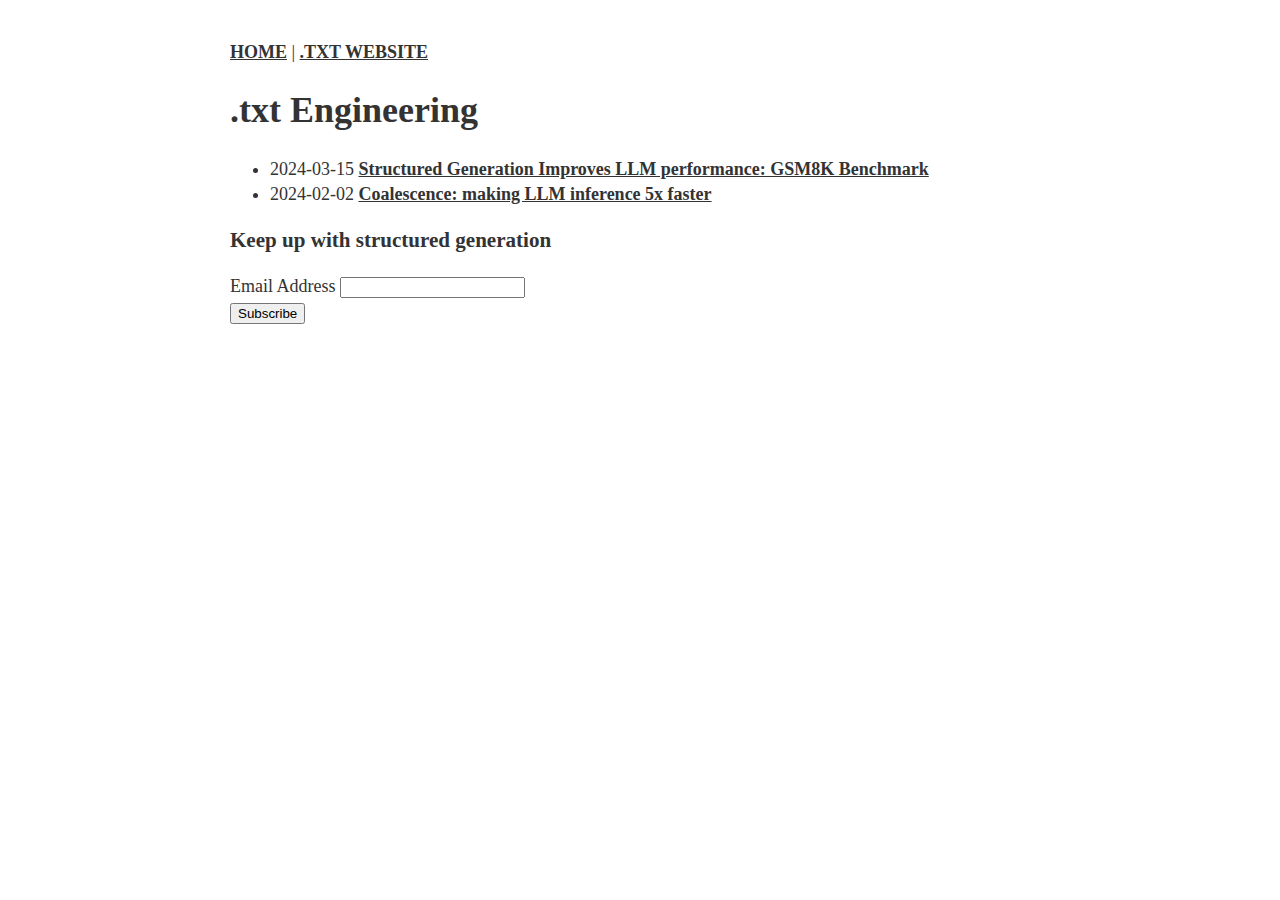
<file: index.html>
<?xml version="1.0" encoding="utf-8"?>
<!DOCTYPE html PUBLIC "-//W3C//DTD XHTML 1.0 Strict//EN"
"http://www.w3.org/TR/xhtml1/DTD/xhtml1-strict.dtd">
<html xmlns="http://www.w3.org/1999/xhtml" lang="en" xml:lang="en">
<head>
<!-- 2024-03-15 Fri 09:22 -->
<meta http-equiv="Content-Type" content="text/html;charset=utf-8" />
<meta name="viewport" content="width=device-width, initial-scale=1" />
<title>.txt Engineering</title>
<meta name="generator" content="Org mode" />
<meta name="author" content="dottxt, Inc." />
<link rel="stylesheet" type="text/css" href="style.css" /><script data-goatcounter='https://dottxt-blog.goatcounter.com/count' async src='//gc.zgo.at/count.js'></script>
</head>
<body>
<a href="index.html">HOME</a> | <a href="http://dottxt.co">.TXT WEBSITE</a><div id="content">
<h1 class="title">.txt Engineering</h1>
<ul class="org-ul">
<li>2024-03-15 <a href="performance-gsm8k.html">Structured Generation Improves LLM performance: GSM8K Benchmark</a></li>
<li>2024-02-02 <a href="coalescence.html">Coalescence: making LLM inference 5x faster</a></li>
</ul>
</div>
<div id="postamble" class="status">
<div id='mc_embed_shell'>
                <div id='mc_embed_signup'>
                <form action='https://dottxt.us12.list-manage.com/subscribe/post?u=aec344375257ff07dcf9a6ef6&amp;id=922982b042&amp;f_id=00db4ee0f0' method='post' id='mc-embedded-subscribe-form' name='mc-embedded-subscribe-form' class='validate' target='_self' novalidate=''>
                        <div id='mc_embed_signup_scroll'><h3>Keep up with structured generation</h3>
                        <div class='mc-field-group'><label for='mce-EMAIL'>Email Address </label><input type='email' name='EMAIL' class='required email' id='mce-EMAIL' required='' value=''><span id='mce-EMAIL-HELPERTEXT' class='helper_text'></span></div>
                        <div id='mce-responses' class='clear'>
                        <div class='response' id='mce-error-response' style='display: none;'></div>
                        <div class='response' id='mce-success-response' style='display: none;'></div>
                        </div><div aria-hidden='true' style='position: absolute; left: -5000px;'><input type='text' name='b_aec344375257ff07dcf9a6ef6_922982b042' tabindex='-1' value=''></div><div class='clear'><input type='submit' name='subscribe' id='mc-embedded-subscribe' class='button' value='Subscribe'></div>
                </div>
                </form>
                </div>
                </div>
</div>
</body>
</html>
</file>
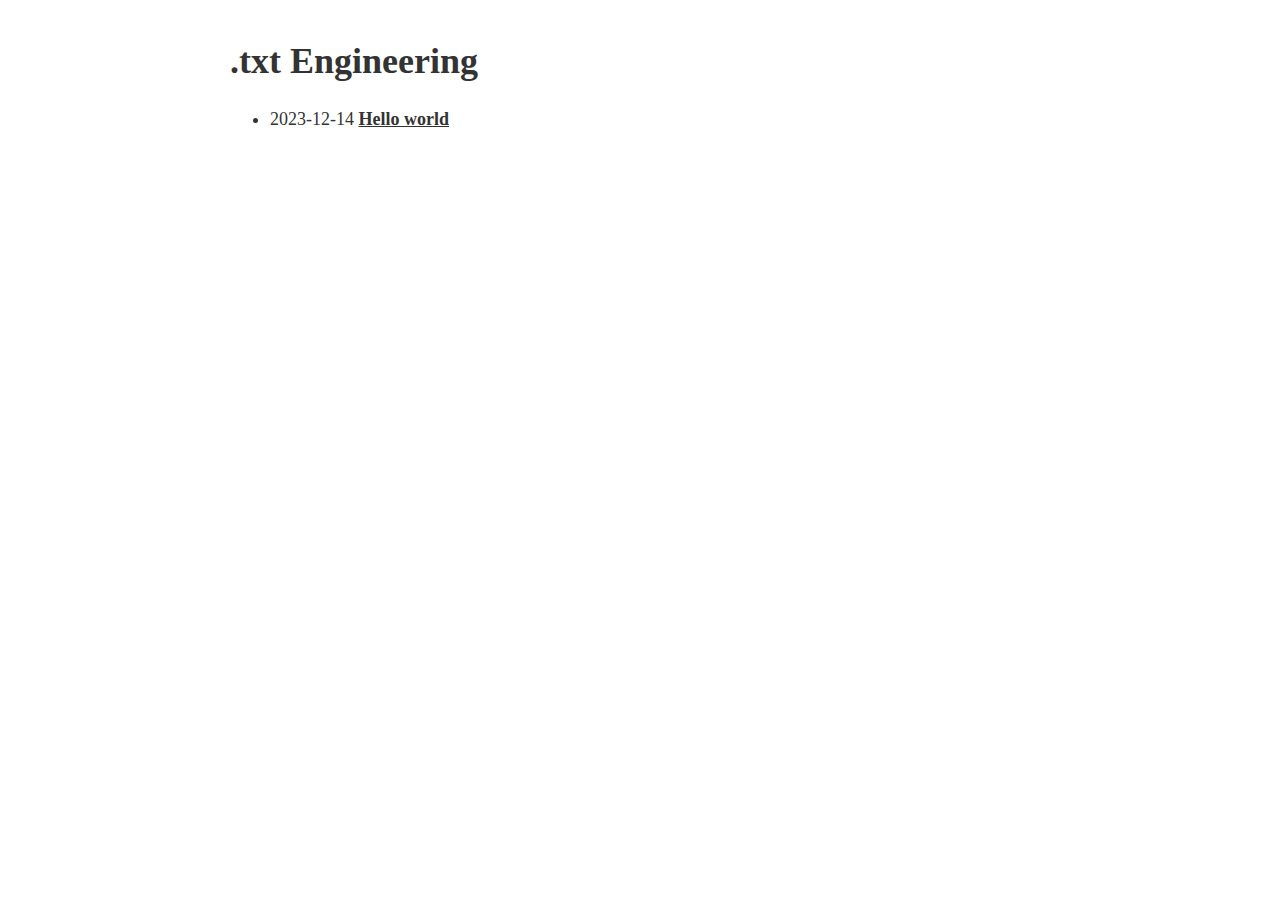
<file: blog/index.html>
<?xml version="1.0" encoding="utf-8"?>
<!DOCTYPE html PUBLIC "-//W3C//DTD XHTML 1.0 Strict//EN"
"http://www.w3.org/TR/xhtml1/DTD/xhtml1-strict.dtd">
<html xmlns="http://www.w3.org/1999/xhtml" lang="en" xml:lang="en">
<head>
<!-- 2023-12-14 Thu 11:49 -->
<meta http-equiv="Content-Type" content="text/html;charset=utf-8" />
<meta name="viewport" content="width=device-width, initial-scale=1" />
<title>.txt Engineering</title>
<meta name="generator" content="Org mode" />
<meta name="author" content="dottxt, Inc." />
<link rel="stylesheet" type="text/css" href="../style.css" /><script data-goatcounter='https://dottxt-blog.goatcounter.com/count' async src='//gc.zgo.at/count.js'></script>
</head>
<body>
<div id="content">
<h1 class="title">.txt Engineering</h1>
<ul class="org-ul">
<li>2023-12-14 <a href="hello_world.html">Hello world</a></li>
</ul>
</div>
</body>
</html>
</file>
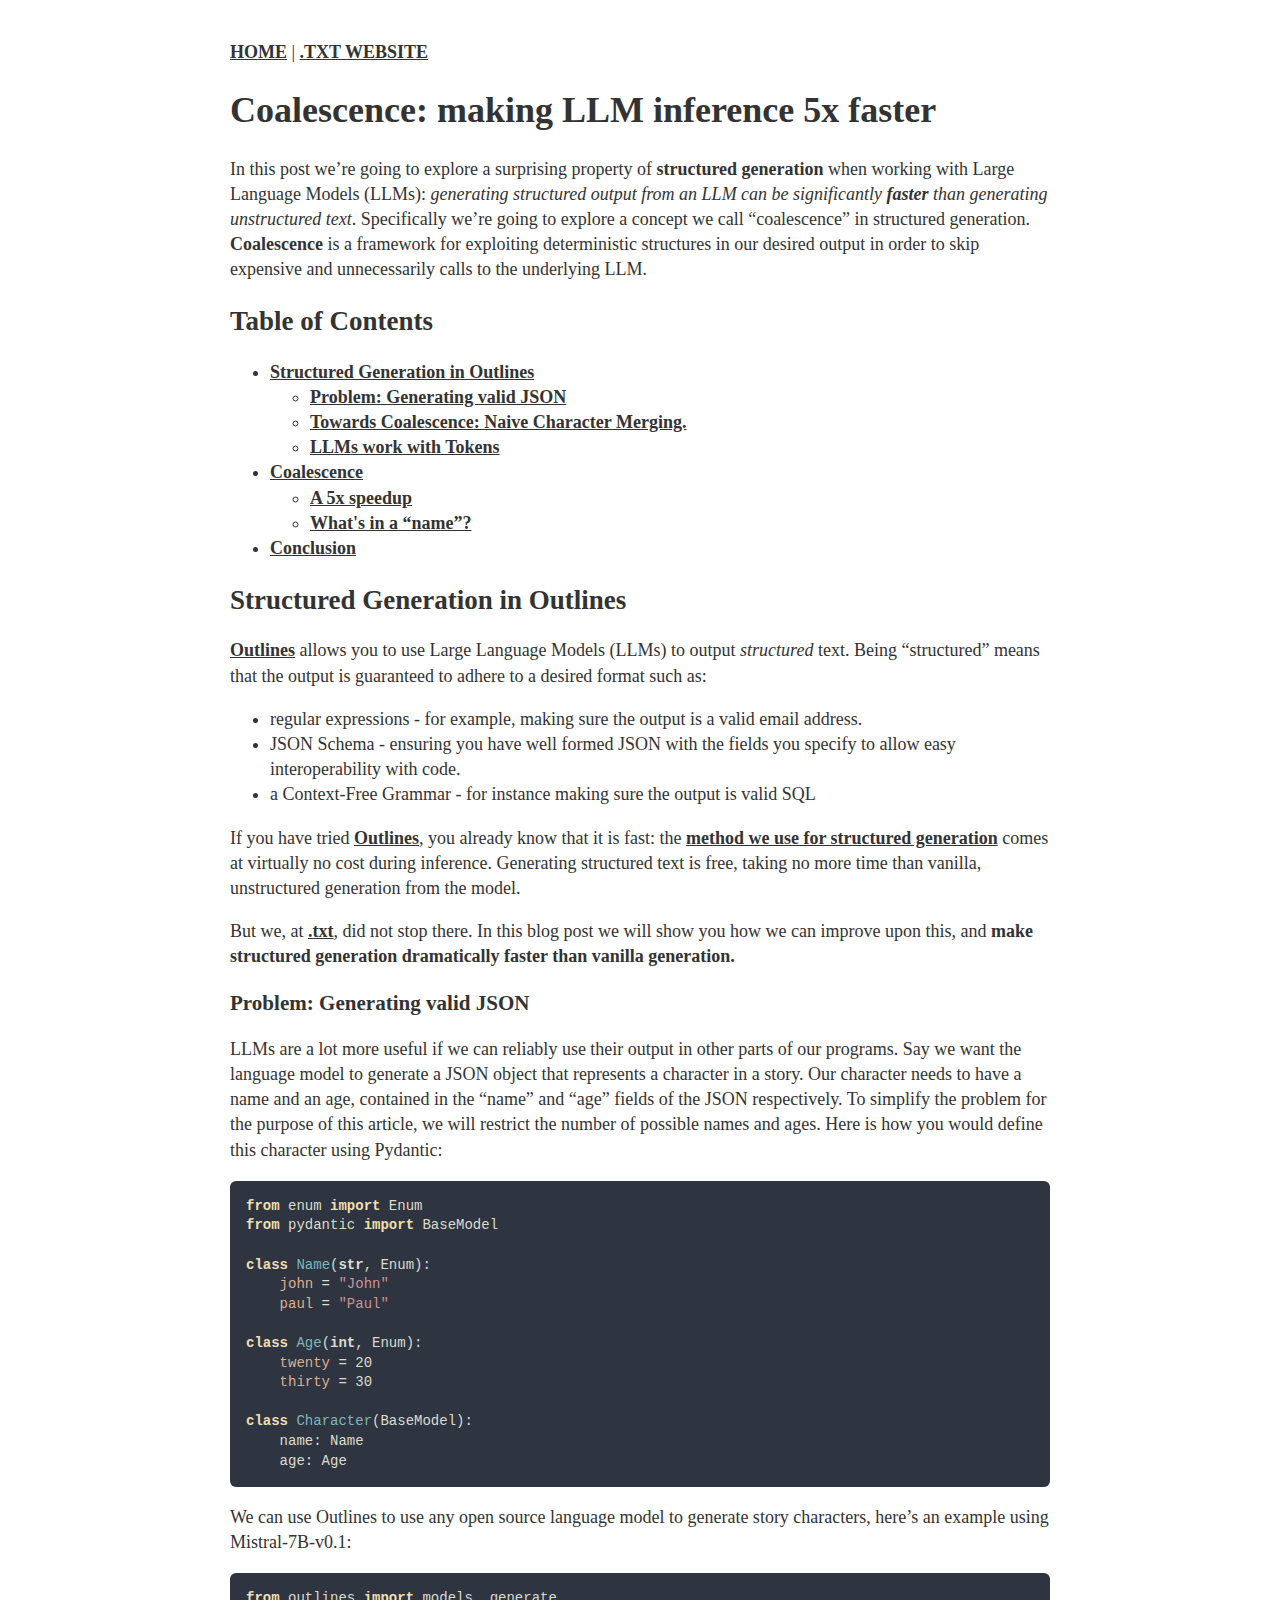
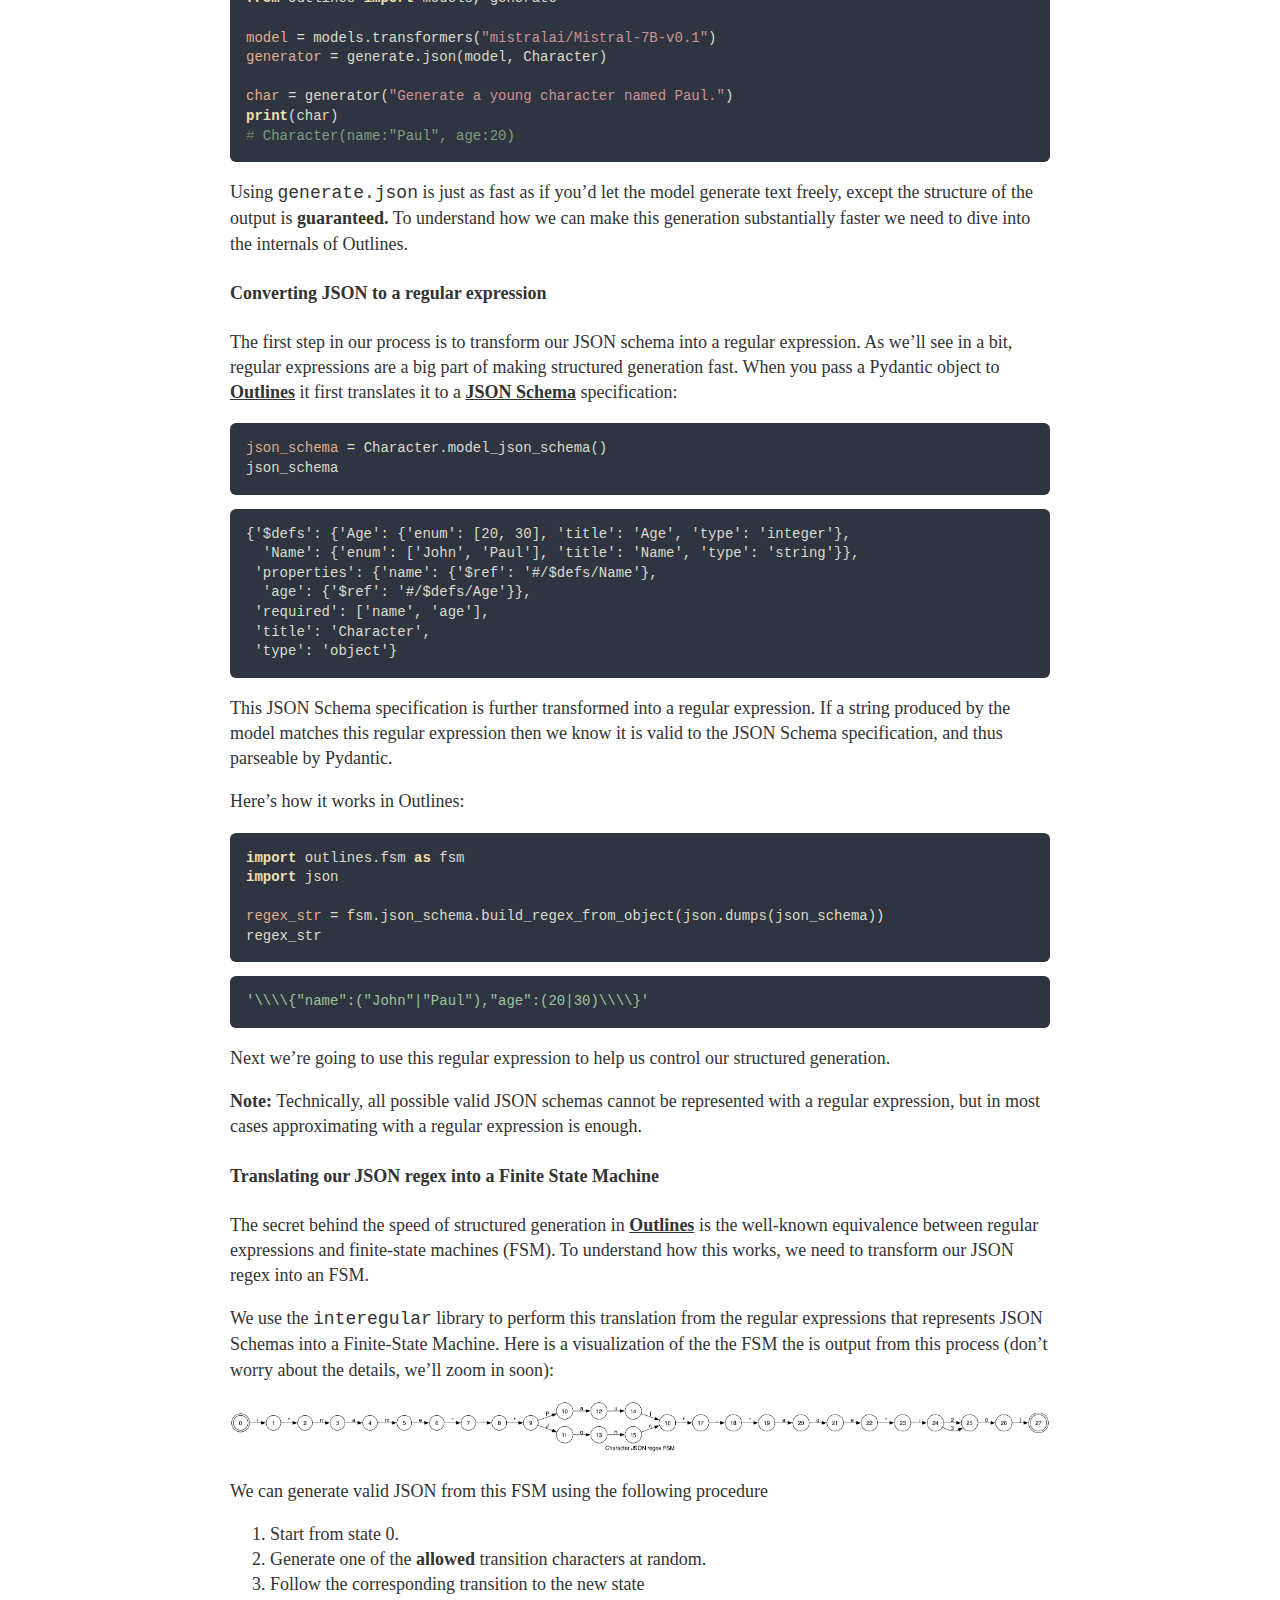
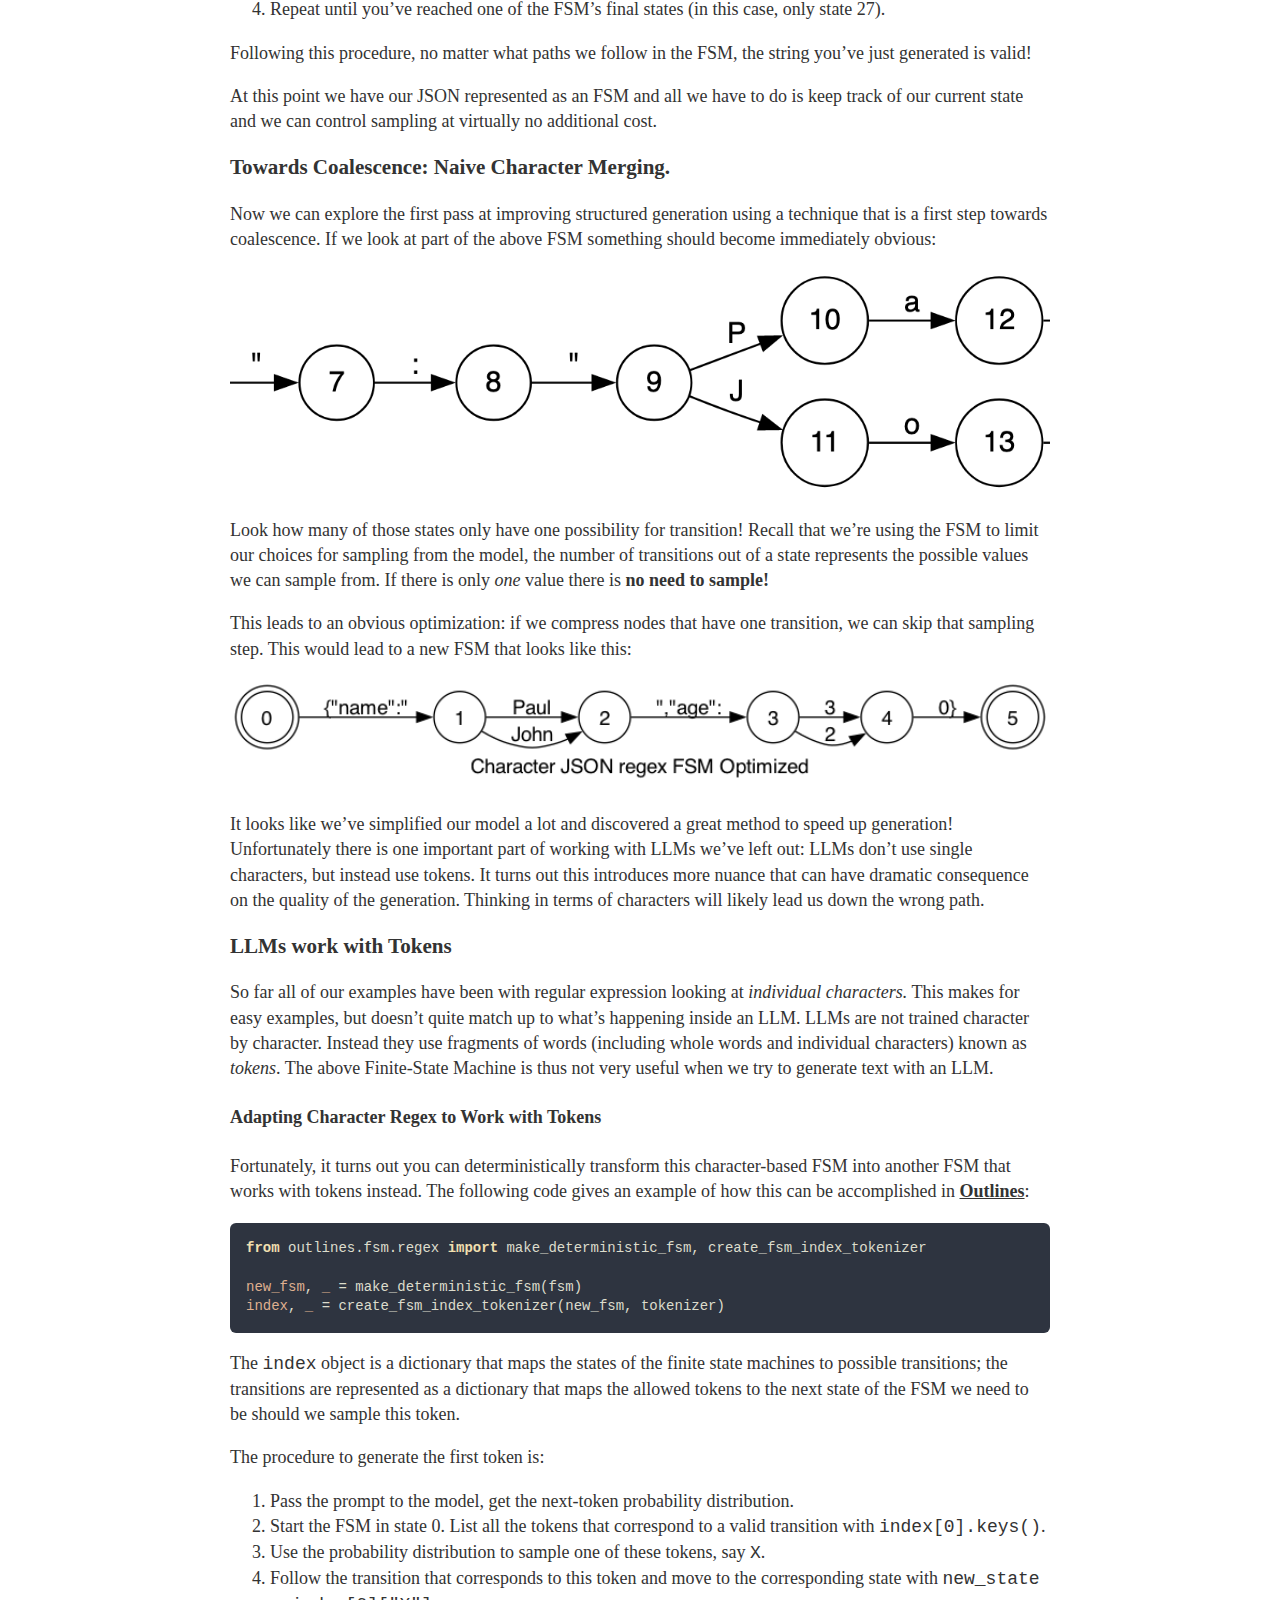
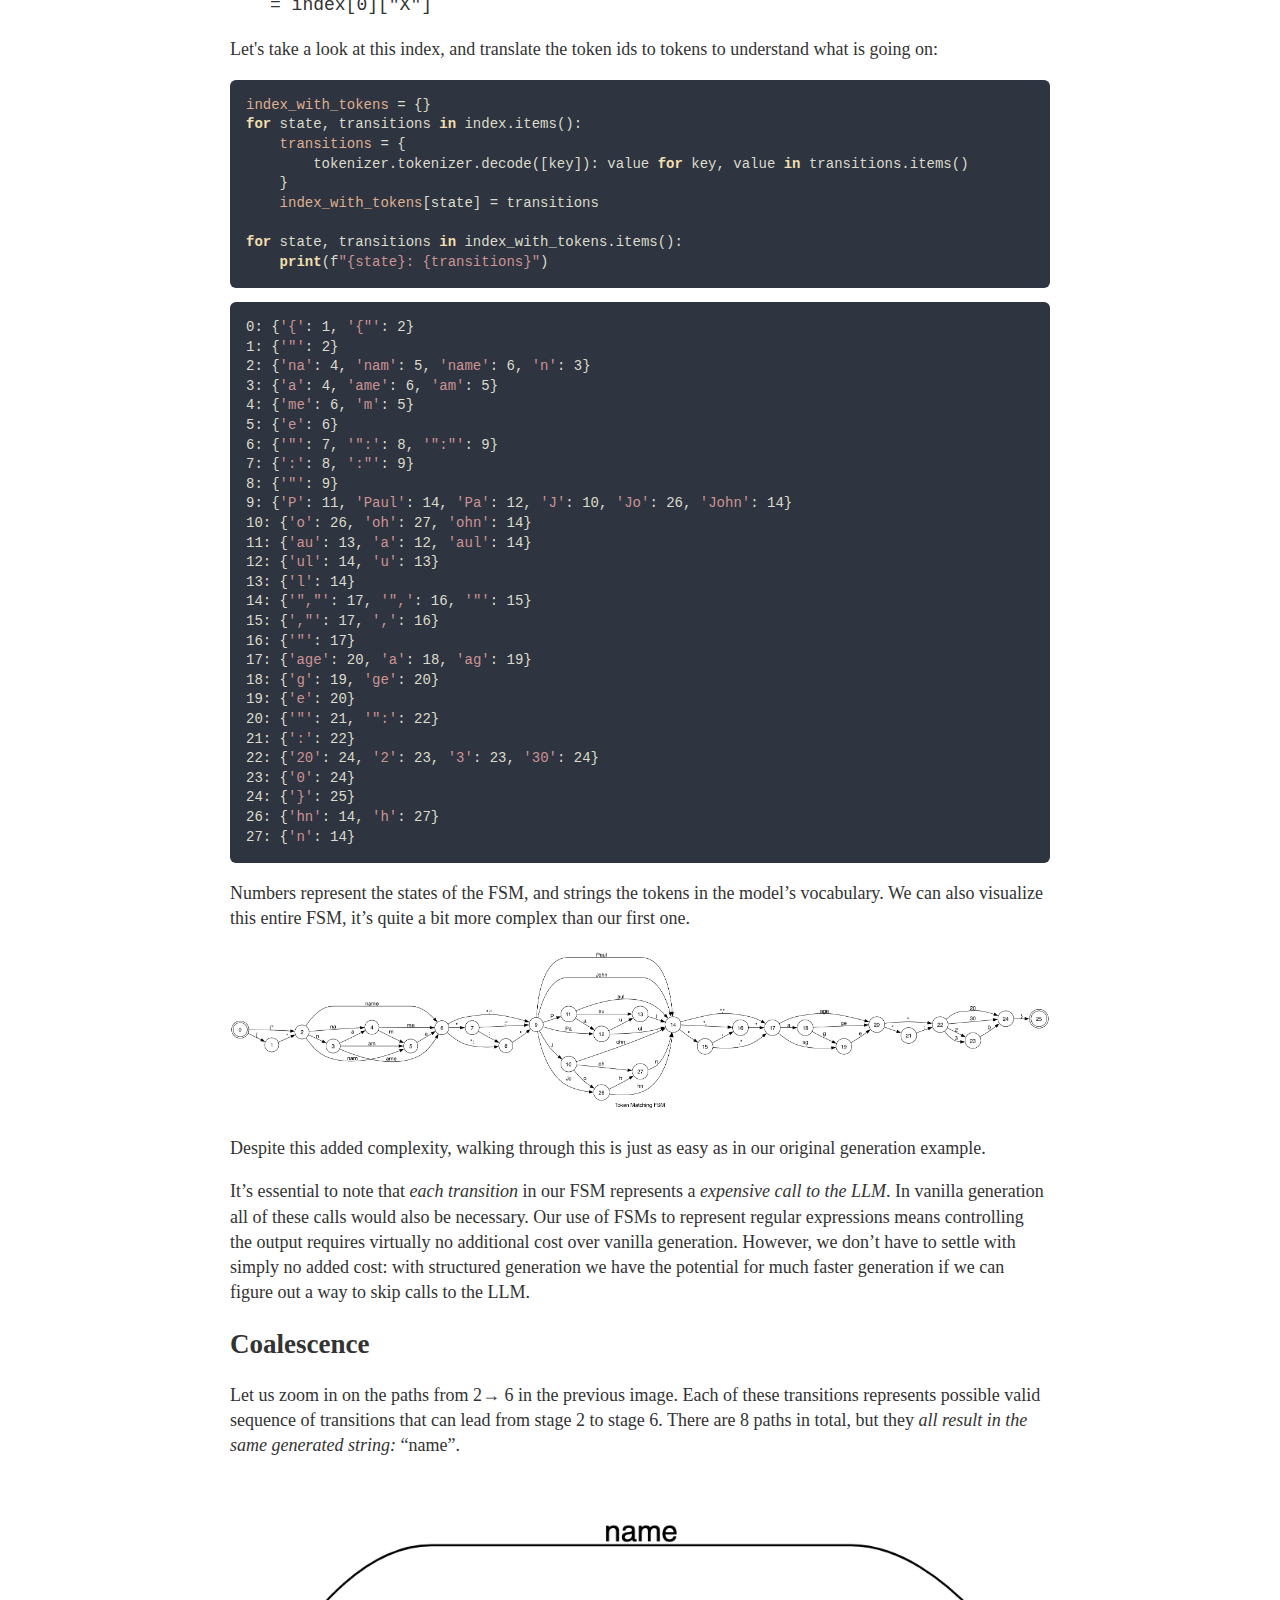
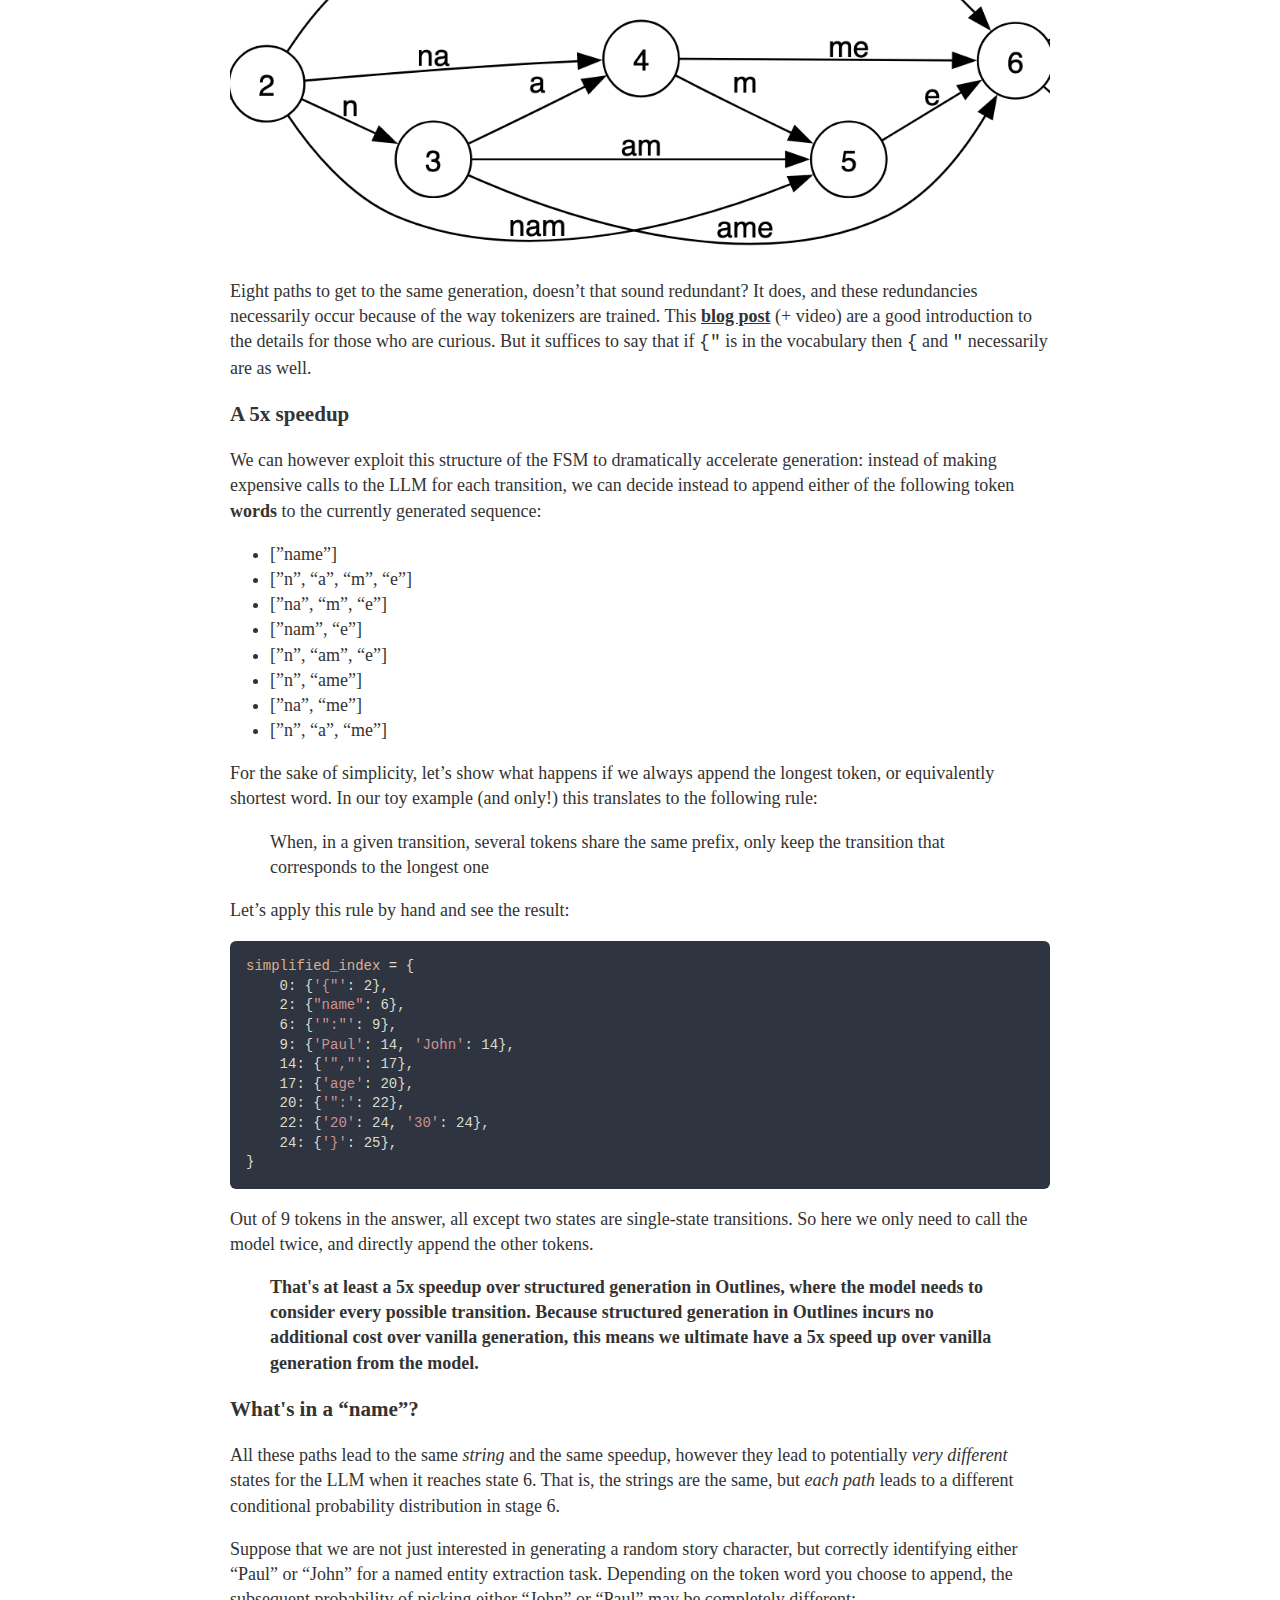
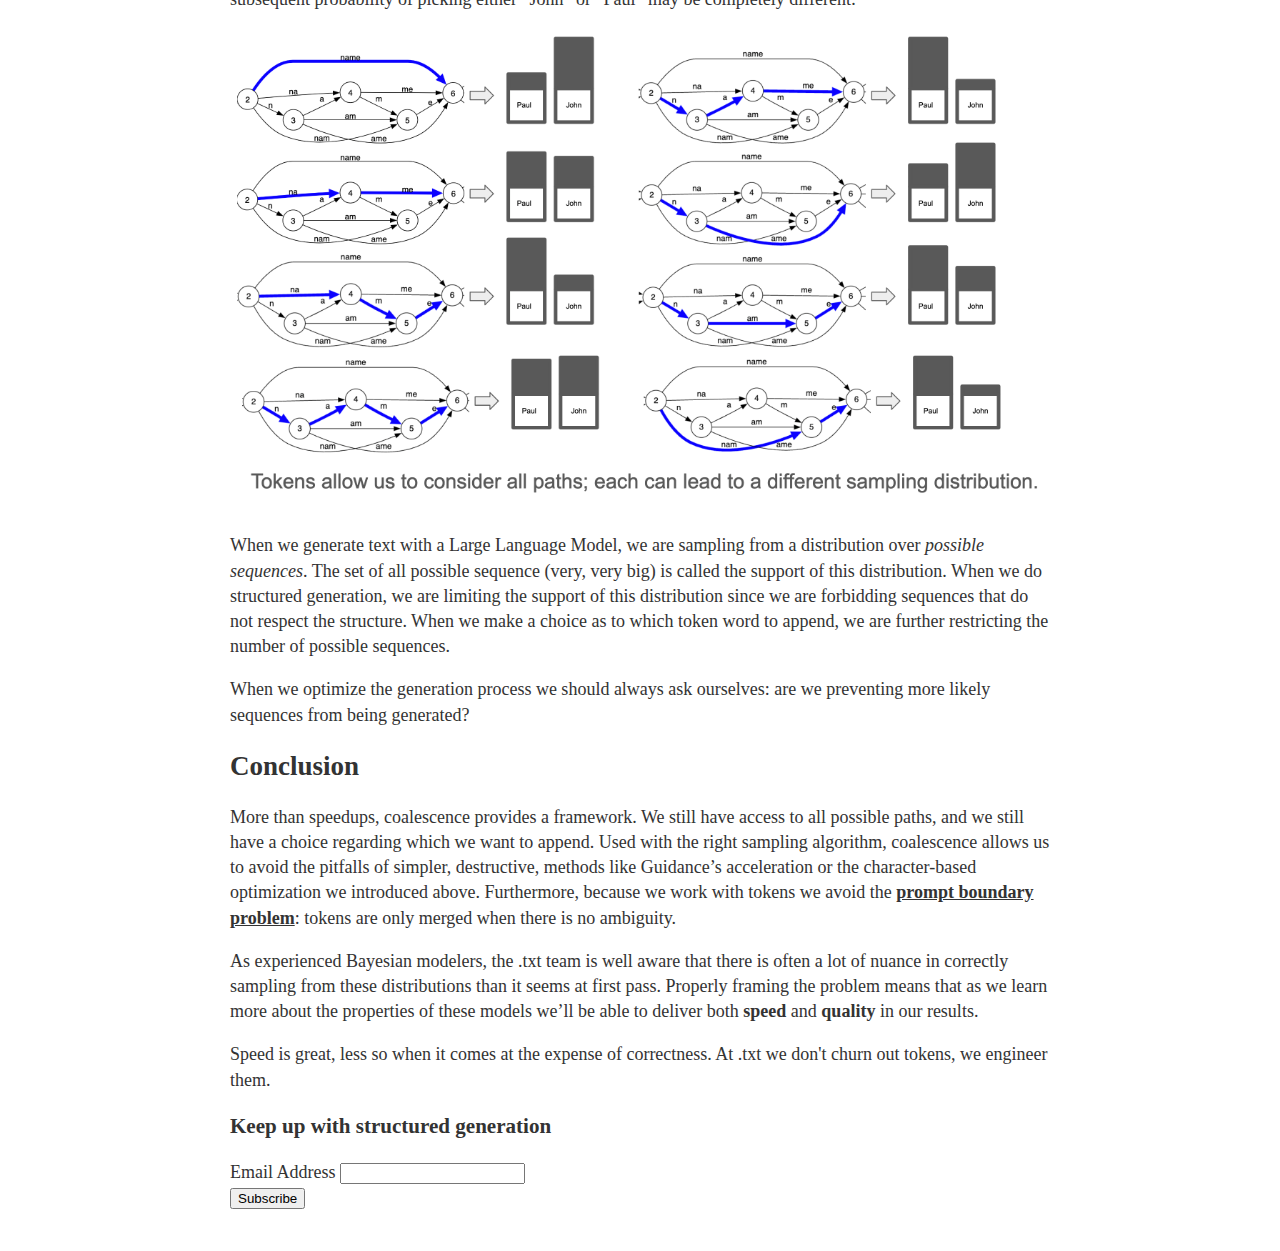
<file: coalescence.html>
<?xml version="1.0" encoding="utf-8"?>
<!DOCTYPE html PUBLIC "-//W3C//DTD XHTML 1.0 Strict//EN"
"http://www.w3.org/TR/xhtml1/DTD/xhtml1-strict.dtd">
<html xmlns="http://www.w3.org/1999/xhtml" lang="en" xml:lang="en">
<head>
<!-- 2024-03-15 Fri 09:22 -->
<meta http-equiv="Content-Type" content="text/html;charset=utf-8" />
<meta name="viewport" content="width=device-width, initial-scale=1" />
<title>Coalescence: making LLM inference 5x faster</title>
<meta name="generator" content="Org mode" />
<meta name="author" content="dottxt, Inc." />
<link rel="stylesheet" type="text/css" href="style.css" /><script data-goatcounter='https://dottxt-blog.goatcounter.com/count' async src='//gc.zgo.at/count.js'></script>
</head>
<body>
<a href="index.html">HOME</a> | <a href="http://dottxt.co">.TXT WEBSITE</a><div id="content">
<h1 class="title">Coalescence: making LLM inference 5x faster</h1>
<p>
In this post we’re going to explore a surprising property of <b><b>structured generation</b></b> when working with Large Language Models (LLMs): <i>generating structured output from an LLM can be significantly <b><b>faster</b></b> than generating unstructured text</i>. Specifically we’re going to explore a concept we call “coalescence” in structured generation. <b><b>Coalescence</b></b> is a framework for exploiting deterministic structures in our desired output in order to skip expensive and unnecessarily calls to the underlying LLM.
</p>

<div id="table-of-contents">
<h2>Table of Contents</h2>
<div id="text-table-of-contents">
<ul>
<li><a href="#orgd66c551">Structured Generation in Outlines</a>
<ul>
<li><a href="#orged34bbd">Problem: Generating valid JSON</a></li>
<li><a href="#orgc030eb8">Towards Coalescence: Naive Character Merging.</a></li>
<li><a href="#org9b7fa69">LLMs work with Tokens</a></li>
</ul>
</li>
<li><a href="#org330d8c4">Coalescence</a>
<ul>
<li><a href="#orge16e89b">A 5x speedup</a></li>
<li><a href="#orgba9f000">What's in a “name”?</a></li>
</ul>
</li>
<li><a href="#org65e2ab6">Conclusion</a></li>
</ul>
</div>
</div>

<div id="outline-container-orgd66c551" class="outline-2">
<h2 id="orgd66c551">Structured Generation in Outlines</h2>
<div class="outline-text-2" id="text-orgd66c551">
<p>
<a href="https://github.com/outlines-dev/outlines">Outlines</a> allows you to use Large Language Models (LLMs) to output <i>structured</i> text. Being “structured” means that the output is guaranteed to adhere to a desired format such as:
</p>

<ul class="org-ul">
<li>regular expressions - for example, making sure the output is a valid email address.</li>
<li>JSON Schema -  ensuring you have well formed JSON with the fields you specify to allow easy interoperability with code.</li>
<li>a Context-Free Grammar - for instance making sure the output is valid SQL</li>
</ul>

<p>
If you have tried <a href="https://github.com/outlines-dev/outlines">Outlines</a>, you already know that it is fast: the <a href="https://arxiv.org/abs/2307.09702">method we use for structured generation</a> comes at virtually no cost during inference. Generating structured text is free, taking no more time than vanilla, unstructured generation from the model.
</p>

<p>
But we, at <a href="https://dottxt.co">.txt</a>, did not stop there. In this blog post we will show you how we can improve upon this, and <b>make structured generation dramatically faster than vanilla generation.</b>
</p>
</div>


<div id="outline-container-orged34bbd" class="outline-3">
<h3 id="orged34bbd">Problem: Generating valid JSON</h3>
<div class="outline-text-3" id="text-orged34bbd">
<p>
LLMs are a lot more useful if we can reliably use their output in other parts of our programs. Say we want the language model to generate a JSON object that represents a character in a story. Our character needs to have a name and an age, contained in the “name” and “age” fields of the JSON respectively. To simplify the problem for the purpose of this article, we will restrict the number of possible names and ages. Here is how you would define this character using Pydantic:
</p>

<div class="org-src-container">
<pre class="src src-python"><span style="color: #F0DFAF; font-weight: bold;">from</span> enum <span style="color: #F0DFAF; font-weight: bold;">import</span> Enum
<span style="color: #F0DFAF; font-weight: bold;">from</span> pydantic <span style="color: #F0DFAF; font-weight: bold;">import</span> BaseModel

<span style="color: #F0DFAF; font-weight: bold;">class</span> <span style="color: #7CB8BB;">Name</span>(<span style="color: #DCDCCC; font-weight: bold;">str</span>, Enum):
    <span style="color: #DFAF8F;">john</span> = <span style="color: #CC9393;">"John"</span>
    <span style="color: #DFAF8F;">paul</span> = <span style="color: #CC9393;">"Paul"</span>

<span style="color: #F0DFAF; font-weight: bold;">class</span> <span style="color: #7CB8BB;">Age</span>(<span style="color: #DCDCCC; font-weight: bold;">int</span>, Enum):
    <span style="color: #DFAF8F;">twenty</span> = 20
    <span style="color: #DFAF8F;">thirty</span> = 30

<span style="color: #F0DFAF; font-weight: bold;">class</span> <span style="color: #7CB8BB;">Character</span>(BaseModel):
    name: Name
    age: Age
</pre>
</div>

<p>
We can use Outlines to use any open source language model to generate story characters, here’s an example using Mistral-7B-v0.1:
</p>

<div class="org-src-container">
<pre class="src src-python"><span style="color: #F0DFAF; font-weight: bold;">from</span> outlines <span style="color: #F0DFAF; font-weight: bold;">import</span> models, generate

<span style="color: #DFAF8F;">model</span> = models.transformers(<span style="color: #CC9393;">"mistralai/Mistral-7B-v0.1"</span>)
<span style="color: #DFAF8F;">generator</span> = generate.json(model, Character)

<span style="color: #DFAF8F;">char</span> = generator(<span style="color: #CC9393;">"Generate a young character named Paul."</span>)
<span style="color: #F0DFAF; font-weight: bold;">print</span>(char)
<span style="color: #5F7F5F;"># </span><span style="color: #7F9F7F;">Character(name:"Paul", age:20)</span>
</pre>
</div>

<p>
Using <code>generate.json</code> is just as fast as if you’d let the model generate text freely, except the structure of the output is <b>guaranteed.</b> To understand how we can make this generation substantially faster we need to dive into the internals of Outlines.
</p>
</div>

<div id="outline-container-orga052bf6" class="outline-4">
<h4 id="orga052bf6">Converting JSON to a regular expression</h4>
<div class="outline-text-4" id="text-orga052bf6">
<p>
The first step in our process is to transform our JSON schema into a regular expression. As we’ll see in a bit, regular expressions are a big part of making structured generation fast. When you pass a Pydantic object to <a href="https://github.com/outlines-dev/outlines">Outlines</a> it first translates it to a <a href="https://json-schema.org/">JSON Schema</a> specification:
</p>

<div class="org-src-container">
<pre class="src src-python"><span style="color: #DFAF8F;">json_schema</span> = Character.model_json_schema()
json_schema
</pre>
</div>


<div class="org-src-container">
<pre class="src src-json">{'$defs': {'Age': {'enum': [20, 30], 'title': 'Age', 'type': 'integer'},
  'Name': {'enum': ['John', 'Paul'], 'title': 'Name', 'type': 'string'}},
 'properties': {'name': {'$ref': '#/$defs/Name'},
  'age': {'$ref': '#/$defs/Age'}},
 'required': ['name', 'age'],
 'title': 'Character',
 'type': 'object'}
</pre>
</div>

<p>
This JSON Schema specification is further transformed into a regular expression. If a string produced by the model matches this regular expression then we know it is valid to the JSON Schema specification, and thus parseable by Pydantic.
</p>

<p>
Here’s how it works in Outlines:
</p>

<div class="org-src-container">
<pre class="src src-python"><span style="color: #F0DFAF; font-weight: bold;">import</span> outlines.fsm <span style="color: #F0DFAF; font-weight: bold;">as</span> fsm
<span style="color: #F0DFAF; font-weight: bold;">import</span> json

<span style="color: #DFAF8F;">regex_str</span> = fsm.json_schema.build_regex_from_object(json.dumps(json_schema))
regex_str
</pre>
</div>


<div class="org-src-container">
<pre class="src src-python"><span style="color: #9FC59F;">'\\\\{"name":("John"|"Paul"),"age":(20|30)\\\\}'</span>
</pre>
</div>

<p>
Next we’re going to use this regular expression to help us control our structured generation.
</p>

<p>
<b>Note:</b> Technically, all possible valid JSON schemas cannot be represented with a regular expression, but in most cases approximating with a regular expression is enough.
</p>
</div>
</div>

<div id="outline-container-orgd389673" class="outline-4">
<h4 id="orgd389673">Translating our JSON regex into a Finite State Machine</h4>
<div class="outline-text-4" id="text-orgd389673">
<p>
The secret behind the speed of structured generation in <a href="https://github.com/outlines-dev/outlines">Outlines</a> is the well-known equivalence between regular expressions and finite-state machines (FSM). To understand how this works, we need to transform our JSON regex into an FSM.
</p>

<p>
We use the <code>interegular</code> library to perform this translation from the regular expressions that represents JSON Schemas into a Finite-State Machine. Here is a visualization of the the FSM the is output from this process (don’t worry about the details, we’ll zoom in soon):
</p>


<div class="figure">
<p><img src="images/fsm_json_characters.png" alt="fsm_json_characters.png" width="100%" />
</p>
</div>

<p>
We can generate valid JSON from this FSM using the following procedure
</p>

<ol class="org-ol">
<li>Start from state 0.</li>
<li>Generate one of the <b>allowed</b> transition characters at random.</li>
<li>Follow the corresponding transition to the new state</li>
<li>Repeat until you’ve reached one of the FSM’s final states (in this case, only state 27).</li>
</ol>

<p>
Following this procedure, no matter what paths we follow in the FSM, the string you’ve just generated is valid!
</p>

<p>
At this point we have our JSON represented as an FSM and all we have to do is keep track of our current state and we can control sampling at virtually no additional cost.
</p>
</div>
</div>
</div>

<div id="outline-container-orgc030eb8" class="outline-3">
<h3 id="orgc030eb8">Towards Coalescence: Naive Character Merging.</h3>
<div class="outline-text-3" id="text-orgc030eb8">
<p>
Now we can explore the first pass at improving structured generation using a technique that is a first step towards coalescence. If we look at part of the above FSM something should become immediately obvious:
</p>


<div class="figure">
<p><img src="images/fsm_json_characters_zoom.png" alt="fsm_json_characters_zoom.png" width="100%" />
</p>
</div>

<p>
Look how many of those states only have one possibility for transition! Recall that we’re using the FSM to limit our choices for sampling from the model, the number of transitions out of a state represents the possible values we can sample from. If there is only <i>one</i> value there is <b>no need to sample!</b>
</p>

<p>
This leads to an obvious optimization: if we compress nodes that have one transition, we can skip that sampling step. This would lead to a new FSM that looks like this:
</p>


<div class="figure">
<p><img src="images/fsm_json_characters_compressed.png" alt="fsm_json_characters_compressed.png" width="100%" />
</p>
</div>

<p>
It looks like we’ve simplified our model a lot and discovered a great method to speed up generation! Unfortunately there is one important part of working with LLMs we’ve left out: LLMs don’t use single characters, but instead use tokens. It turns out this introduces more nuance that can have dramatic consequence on the quality of the generation. Thinking in terms of characters will likely lead us down the wrong path.
</p>
</div>
</div>

<div id="outline-container-org9b7fa69" class="outline-3">
<h3 id="org9b7fa69">LLMs work with Tokens</h3>
<div class="outline-text-3" id="text-org9b7fa69">
<p>
So far all of our examples have been with regular expression looking at <i>individual characters.</i> This makes for easy examples, but doesn’t quite match up to what’s happening inside an LLM. LLMs are not trained character by character. Instead they use fragments of words (including whole words and individual characters) known as <i>tokens</i>. The above Finite-State Machine is thus not very useful when we try to generate text with an LLM.
</p>
</div>

<div id="outline-container-org4be5223" class="outline-4">
<h4 id="org4be5223">Adapting Character Regex to Work with Tokens</h4>
<div class="outline-text-4" id="text-org4be5223">
<p>
Fortunately, it turns out you can deterministically transform this character-based FSM into another FSM that works with tokens instead. The following code gives an example of how this can be accomplished in <a href="https://github.com/outlines-dev/outlines">Outlines</a>:
</p>

<div class="org-src-container">
<pre class="src src-python"><span style="color: #F0DFAF; font-weight: bold;">from</span> outlines.fsm.regex <span style="color: #F0DFAF; font-weight: bold;">import</span> make_deterministic_fsm, create_fsm_index_tokenizer

<span style="color: #DFAF8F;">new_fsm</span>, <span style="color: #DFAF8F;">_</span> = make_deterministic_fsm(fsm)
<span style="color: #DFAF8F;">index</span>, <span style="color: #DFAF8F;">_</span> = create_fsm_index_tokenizer(new_fsm, tokenizer)
</pre>
</div>

<p>
The <code>index</code> object is a dictionary that maps the states of the finite state machines to possible transitions; the transitions are represented as a dictionary that maps the allowed tokens to the next state of the FSM we need to be should we sample this token.
</p>

<p>
The procedure to generate the first token is:
</p>

<ol class="org-ol">
<li>Pass the prompt to the model, get the next-token probability distribution.</li>
<li>Start the FSM in state 0. List all the tokens that correspond to a valid transition with <code>index[0].keys()</code>.</li>
<li>Use the probability distribution to sample one of these tokens, say <code>X</code>.</li>
<li>Follow the transition that corresponds to this token and move to the corresponding state with <code>new_state = index[0]["X"]</code></li>
</ol>

<p>
Let's take a look at this index, and translate the token ids to tokens to understand what is going on:
</p>

<div class="org-src-container">
<pre class="src src-python"><span style="color: #DFAF8F;">index_with_tokens</span> = {}
<span style="color: #F0DFAF; font-weight: bold;">for</span> state, transitions <span style="color: #F0DFAF; font-weight: bold;">in</span> index.items():
    <span style="color: #DFAF8F;">transitions</span> = {
        tokenizer.tokenizer.decode([key]): value <span style="color: #F0DFAF; font-weight: bold;">for</span> key, value <span style="color: #F0DFAF; font-weight: bold;">in</span> transitions.items()
    }
    <span style="color: #DFAF8F;">index_with_tokens</span>[state] = transitions

<span style="color: #F0DFAF; font-weight: bold;">for</span> state, transitions <span style="color: #F0DFAF; font-weight: bold;">in</span> index_with_tokens.items():
    <span style="color: #F0DFAF; font-weight: bold;">print</span>(f<span style="color: #CC9393;">"{state}: {transitions}"</span>)
</pre>
</div>

<div class="org-src-container">
<pre class="src src-python">0: {<span style="color: #CC9393;">'{'</span>: 1, <span style="color: #CC9393;">'{"'</span>: 2}
1: {<span style="color: #CC9393;">'"'</span>: 2}
2: {<span style="color: #CC9393;">'na'</span>: 4, <span style="color: #CC9393;">'nam'</span>: 5, <span style="color: #CC9393;">'name'</span>: 6, <span style="color: #CC9393;">'n'</span>: 3}
3: {<span style="color: #CC9393;">'a'</span>: 4, <span style="color: #CC9393;">'ame'</span>: 6, <span style="color: #CC9393;">'am'</span>: 5}
4: {<span style="color: #CC9393;">'me'</span>: 6, <span style="color: #CC9393;">'m'</span>: 5}
5: {<span style="color: #CC9393;">'e'</span>: 6}
6: {<span style="color: #CC9393;">'"'</span>: 7, <span style="color: #CC9393;">'":'</span>: 8, <span style="color: #CC9393;">'":"'</span>: 9}
7: {<span style="color: #CC9393;">':'</span>: 8, <span style="color: #CC9393;">':"'</span>: 9}
8: {<span style="color: #CC9393;">'"'</span>: 9}
9: {<span style="color: #CC9393;">'P'</span>: 11, <span style="color: #CC9393;">'Paul'</span>: 14, <span style="color: #CC9393;">'Pa'</span>: 12, <span style="color: #CC9393;">'J'</span>: 10, <span style="color: #CC9393;">'Jo'</span>: 26, <span style="color: #CC9393;">'John'</span>: 14}
10: {<span style="color: #CC9393;">'o'</span>: 26, <span style="color: #CC9393;">'oh'</span>: 27, <span style="color: #CC9393;">'ohn'</span>: 14}
11: {<span style="color: #CC9393;">'au'</span>: 13, <span style="color: #CC9393;">'a'</span>: 12, <span style="color: #CC9393;">'aul'</span>: 14}
12: {<span style="color: #CC9393;">'ul'</span>: 14, <span style="color: #CC9393;">'u'</span>: 13}
13: {<span style="color: #CC9393;">'l'</span>: 14}
14: {<span style="color: #CC9393;">'","'</span>: 17, <span style="color: #CC9393;">'",'</span>: 16, <span style="color: #CC9393;">'"'</span>: 15}
15: {<span style="color: #CC9393;">',"'</span>: 17, <span style="color: #CC9393;">','</span>: 16}
16: {<span style="color: #CC9393;">'"'</span>: 17}
17: {<span style="color: #CC9393;">'age'</span>: 20, <span style="color: #CC9393;">'a'</span>: 18, <span style="color: #CC9393;">'ag'</span>: 19}
18: {<span style="color: #CC9393;">'g'</span>: 19, <span style="color: #CC9393;">'ge'</span>: 20}
19: {<span style="color: #CC9393;">'e'</span>: 20}
20: {<span style="color: #CC9393;">'"'</span>: 21, <span style="color: #CC9393;">'":'</span>: 22}
21: {<span style="color: #CC9393;">':'</span>: 22}
22: {<span style="color: #CC9393;">'20'</span>: 24, <span style="color: #CC9393;">'2'</span>: 23, <span style="color: #CC9393;">'3'</span>: 23, <span style="color: #CC9393;">'30'</span>: 24}
23: {<span style="color: #CC9393;">'0'</span>: 24}
24: {<span style="color: #CC9393;">'}'</span>: 25}
26: {<span style="color: #CC9393;">'hn'</span>: 14, <span style="color: #CC9393;">'h'</span>: 27}
27: {<span style="color: #CC9393;">'n'</span>: 14}
</pre>
</div>

<p>
Numbers represent the states of the FSM, and strings the tokens in the model’s vocabulary.  We can also visualize this entire FSM, it’s quite a bit more complex than our first one.
</p>



<div class="figure">
<p><img src="images/fsm_json_tokens.png" alt="fsm_json_tokens.png" width="100%" />
</p>
</div>

<p>
Despite this added complexity, walking through this is just as easy as in our original generation example.
</p>

<p>
It’s essential to note that <i>each transition</i> in our FSM represents a <i>expensive call to the LLM</i>. In vanilla generation all of these calls would also be necessary. Our use of FSMs to represent regular expressions means controlling the output requires virtually no additional cost over vanilla generation. However, we don’t have to settle with simply no added cost: with structured generation we have the potential for much faster generation if we can figure out a way to skip calls to the LLM.
</p>
</div>
</div>
</div>
</div>

<div id="outline-container-org330d8c4" class="outline-2">
<h2 id="org330d8c4">Coalescence</h2>
<div class="outline-text-2" id="text-org330d8c4">
<p>
Let us zoom in on the paths from 2→ 6 in the previous image. Each of these transitions represents possible valid sequence of transitions that can lead from stage 2 to stage 6. There are 8 paths in total, but they <i>all result in the same generated string:</i> “name”.
</p>


<div class="figure">
<p><img src="images/fsm_json_tokens_zoom.png" alt="fsm_json_tokens_zoom.png" width="100%" />
</p>
</div>


<p>
Eight paths to get to the same generation, doesn’t that sound redundant? It does, and these redundancies necessarily occur because of the way tokenizers are trained. This <a href="https://huggingface.co/learn/nlp-course/chapter6/2">blog post</a> (+ video) are a good introduction to the details for those who are curious. But it suffices to say that  if <code>{"</code> is in the vocabulary then <code>{</code> and <code>"</code> necessarily are as well.
</p>
</div>

<div id="outline-container-orge16e89b" class="outline-3">
<h3 id="orge16e89b">A 5x speedup</h3>
<div class="outline-text-3" id="text-orge16e89b">
<p>
We can however exploit this structure of the FSM to dramatically accelerate generation: instead of making expensive calls to the LLM for each transition, we can decide instead to append either of the following token <b>words</b> to the currently generated sequence:
</p>

<ul class="org-ul">
<li>[”name”]</li>
<li>[”n”, “a”, “m”, “e”]</li>
<li>[”na”, “m”, “e”]</li>
<li>[”nam”, “e”]</li>
<li>[”n”, “am”, “e”]</li>
<li>[”n”, “ame”]</li>
<li>[”na”, “me”]</li>
<li>[”n”, “a”, “me”]</li>
</ul>

<p>
For the sake of simplicity, let’s show what happens if we always append the longest token, or equivalently shortest word. In our toy example (and only!) this translates to the following rule:
</p>

<blockquote>
<p>
When, in a given transition, several tokens share the same prefix, only keep the transition that corresponds to the longest one
</p>
</blockquote>


<p>
Let’s apply this rule by hand and see the result:
</p>

<div class="org-src-container">
<pre class="src src-python"><span style="color: #DFAF8F;">simplified_index</span> = {
    0: {<span style="color: #CC9393;">'{"'</span>: 2},
    2: {<span style="color: #CC9393;">"name"</span>: 6},
    6: {<span style="color: #CC9393;">'":"'</span>: 9},
    9: {<span style="color: #CC9393;">'Paul'</span>: 14, <span style="color: #CC9393;">'John'</span>: 14},
    14: {<span style="color: #CC9393;">'","'</span>: 17},
    17: {<span style="color: #CC9393;">'age'</span>: 20},
    20: {<span style="color: #CC9393;">'":'</span>: 22},
    22: {<span style="color: #CC9393;">'20'</span>: 24, <span style="color: #CC9393;">'30'</span>: 24},
    24: {<span style="color: #CC9393;">'}'</span>: 25},
}
</pre>
</div>

<p>
Out of 9 tokens in the answer, all except two states are single-state transitions. So here we only need to call the model twice, and directly append the other tokens.
</p>

<blockquote>
<p>
<b>That's at least a 5x speedup over structured generation in Outlines, where the model needs to consider every possible transition. Because structured generation in Outlines incurs no additional cost over vanilla generation, this means we ultimate have a 5x speed up over vanilla generation from the model.</b>
</p>
</blockquote>
</div>
</div>

<div id="outline-container-orgba9f000" class="outline-3">
<h3 id="orgba9f000">What's in a “name”?</h3>
<div class="outline-text-3" id="text-orgba9f000">
<p>
All these paths lead to the same <i>string</i> and the same speedup, however they lead to potentially <i>very different</i> states for the LLM when it reaches state 6. That is, the strings are the same, but <i>each path</i> leads to a different conditional probability distribution in stage 6.
</p>

<p>
Suppose that we are not just interested in generating a random story character, but correctly identifying either “Paul” or “John” for a named entity extraction task. Depending on the token word you choose to append, the subsequent probability of picking either “John” or “Paul” may be completely different:
</p>


<div class="figure">
<p><img src="images/fsm_json_tokens_path_probabilities.png" alt="fsm_json_tokens_path_probabilities.png" width="100%" />
</p>
</div>

<p>
When we generate text with a Large Language Model, we are sampling from a distribution over <i>possible sequences</i>. The set of all possible sequence (very, very big) is called the support of this distribution. When we do structured generation, we are limiting the support of this distribution since we are forbidding sequences that do not respect the structure. When we make a choice as to which token word to append, we are further restricting the number of possible sequences.
</p>

<p>
When we optimize the generation process we should always ask ourselves: are we preventing more likely sequences from being generated?
</p>
</div>
</div>
</div>

<div id="outline-container-org65e2ab6" class="outline-2">
<h2 id="org65e2ab6">Conclusion</h2>
<div class="outline-text-2" id="text-org65e2ab6">
<p>
More than speedups, coalescence provides a framework. We still have access to all possible paths, and we still have a choice regarding which we want to append. Used with the right sampling algorithm, coalescence allows us to avoid the pitfalls of simpler, destructive, methods like Guidance’s acceleration or the character-based optimization we introduced above. Furthermore, because we work with tokens we avoid the <a href="https://towardsdatascience.com/the-art-of-prompt-design-prompt-boundaries-and-token-healing-3b2448b0be38">prompt boundary problem</a>: tokens are only merged when there is no ambiguity.
</p>

<p>
As experienced Bayesian modelers, the .txt team is well aware that there is often a lot of nuance in correctly sampling from these distributions than it seems at first pass. Properly framing the problem means that as we learn more about the properties of these models we’ll be able to deliver both <b>speed</b> and <b>quality</b> in our results.
</p>

<p>
Speed is great, less so when it comes at the expense of correctness. At .txt we don't churn out tokens, we engineer them.
</p>
</div>
</div>
</div>
<div id="postamble" class="status">
<div id='mc_embed_shell'>
                <div id='mc_embed_signup'>
                <form action='https://dottxt.us12.list-manage.com/subscribe/post?u=aec344375257ff07dcf9a6ef6&amp;id=922982b042&amp;f_id=00db4ee0f0' method='post' id='mc-embedded-subscribe-form' name='mc-embedded-subscribe-form' class='validate' target='_self' novalidate=''>
                        <div id='mc_embed_signup_scroll'><h3>Keep up with structured generation</h3>
                        <div class='mc-field-group'><label for='mce-EMAIL'>Email Address </label><input type='email' name='EMAIL' class='required email' id='mce-EMAIL' required='' value=''><span id='mce-EMAIL-HELPERTEXT' class='helper_text'></span></div>
                        <div id='mce-responses' class='clear'>
                        <div class='response' id='mce-error-response' style='display: none;'></div>
                        <div class='response' id='mce-success-response' style='display: none;'></div>
                        </div><div aria-hidden='true' style='position: absolute; left: -5000px;'><input type='text' name='b_aec344375257ff07dcf9a6ef6_922982b042' tabindex='-1' value=''></div><div class='clear'><input type='submit' name='subscribe' id='mc-embedded-subscribe' class='button' value='Subscribe'></div>
                </div>
                </form>
                </div>
                </div>
</div>
</body>
</html>
</file>
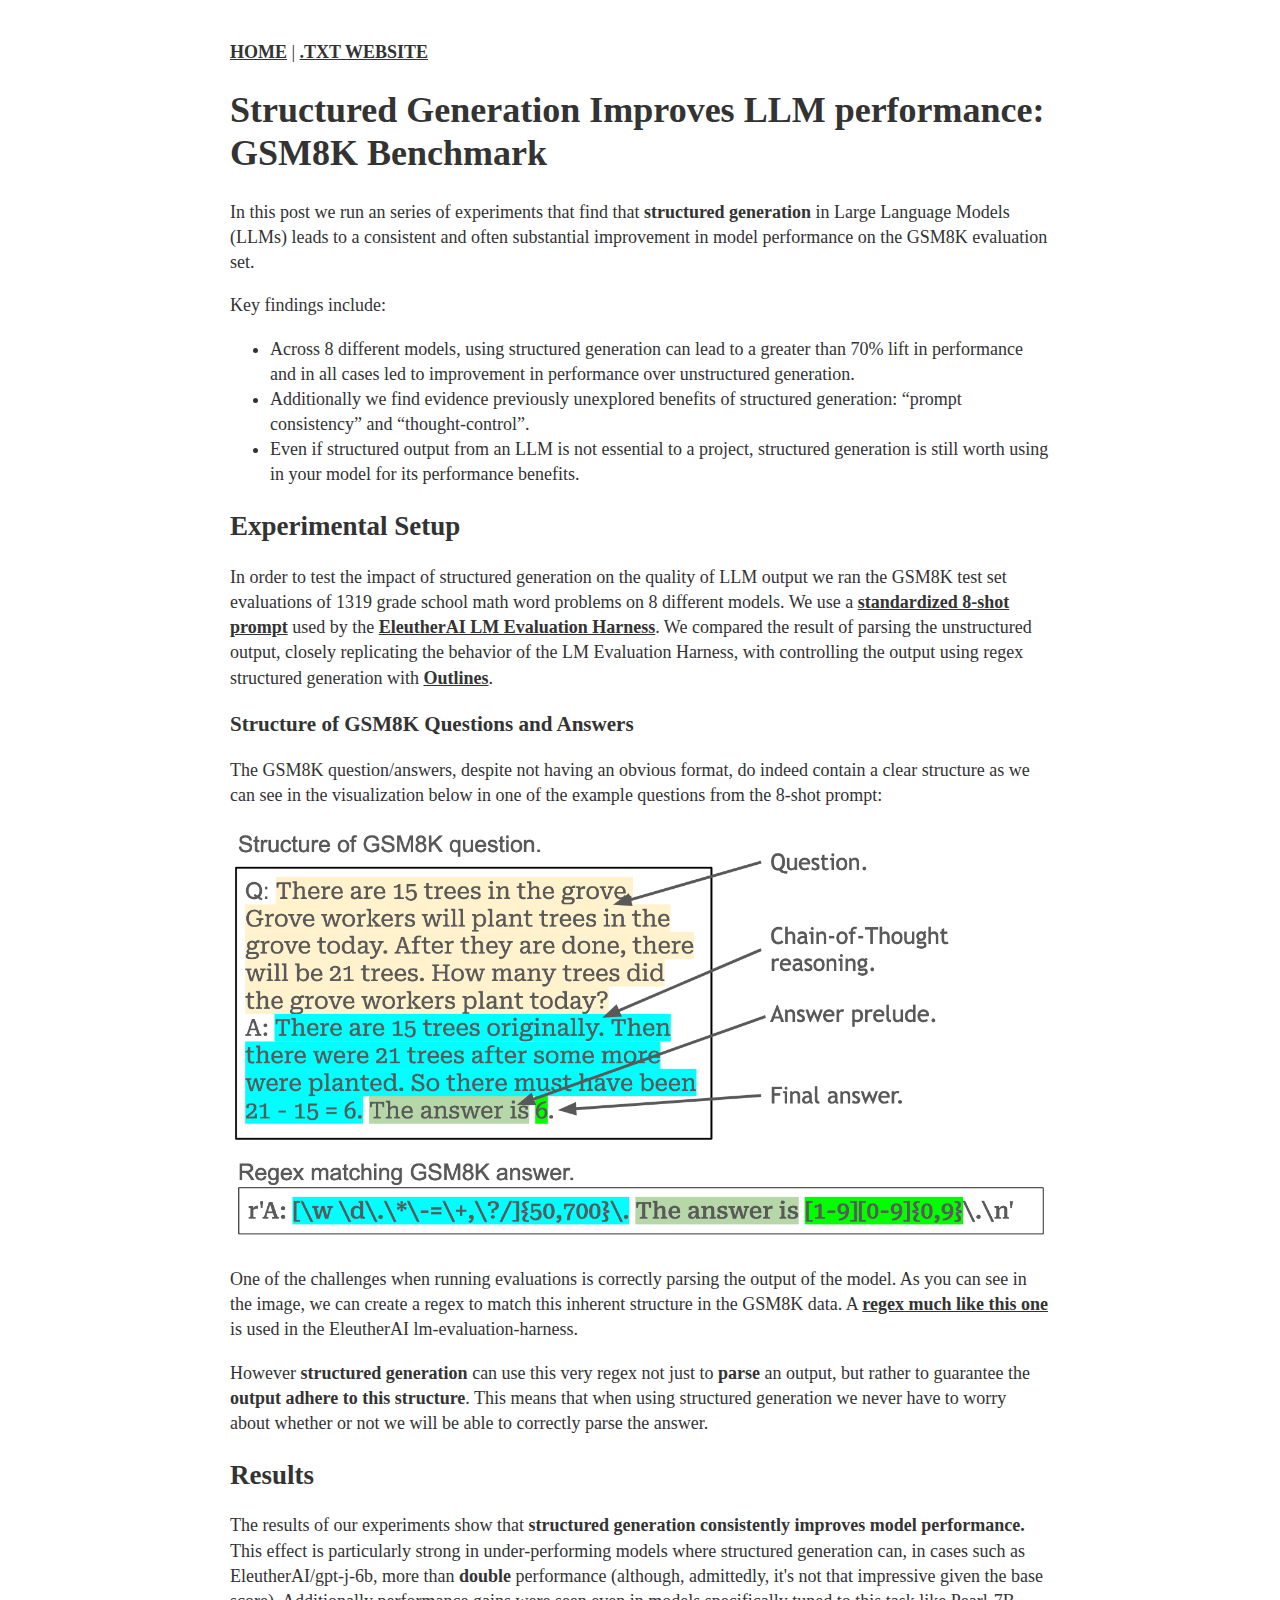
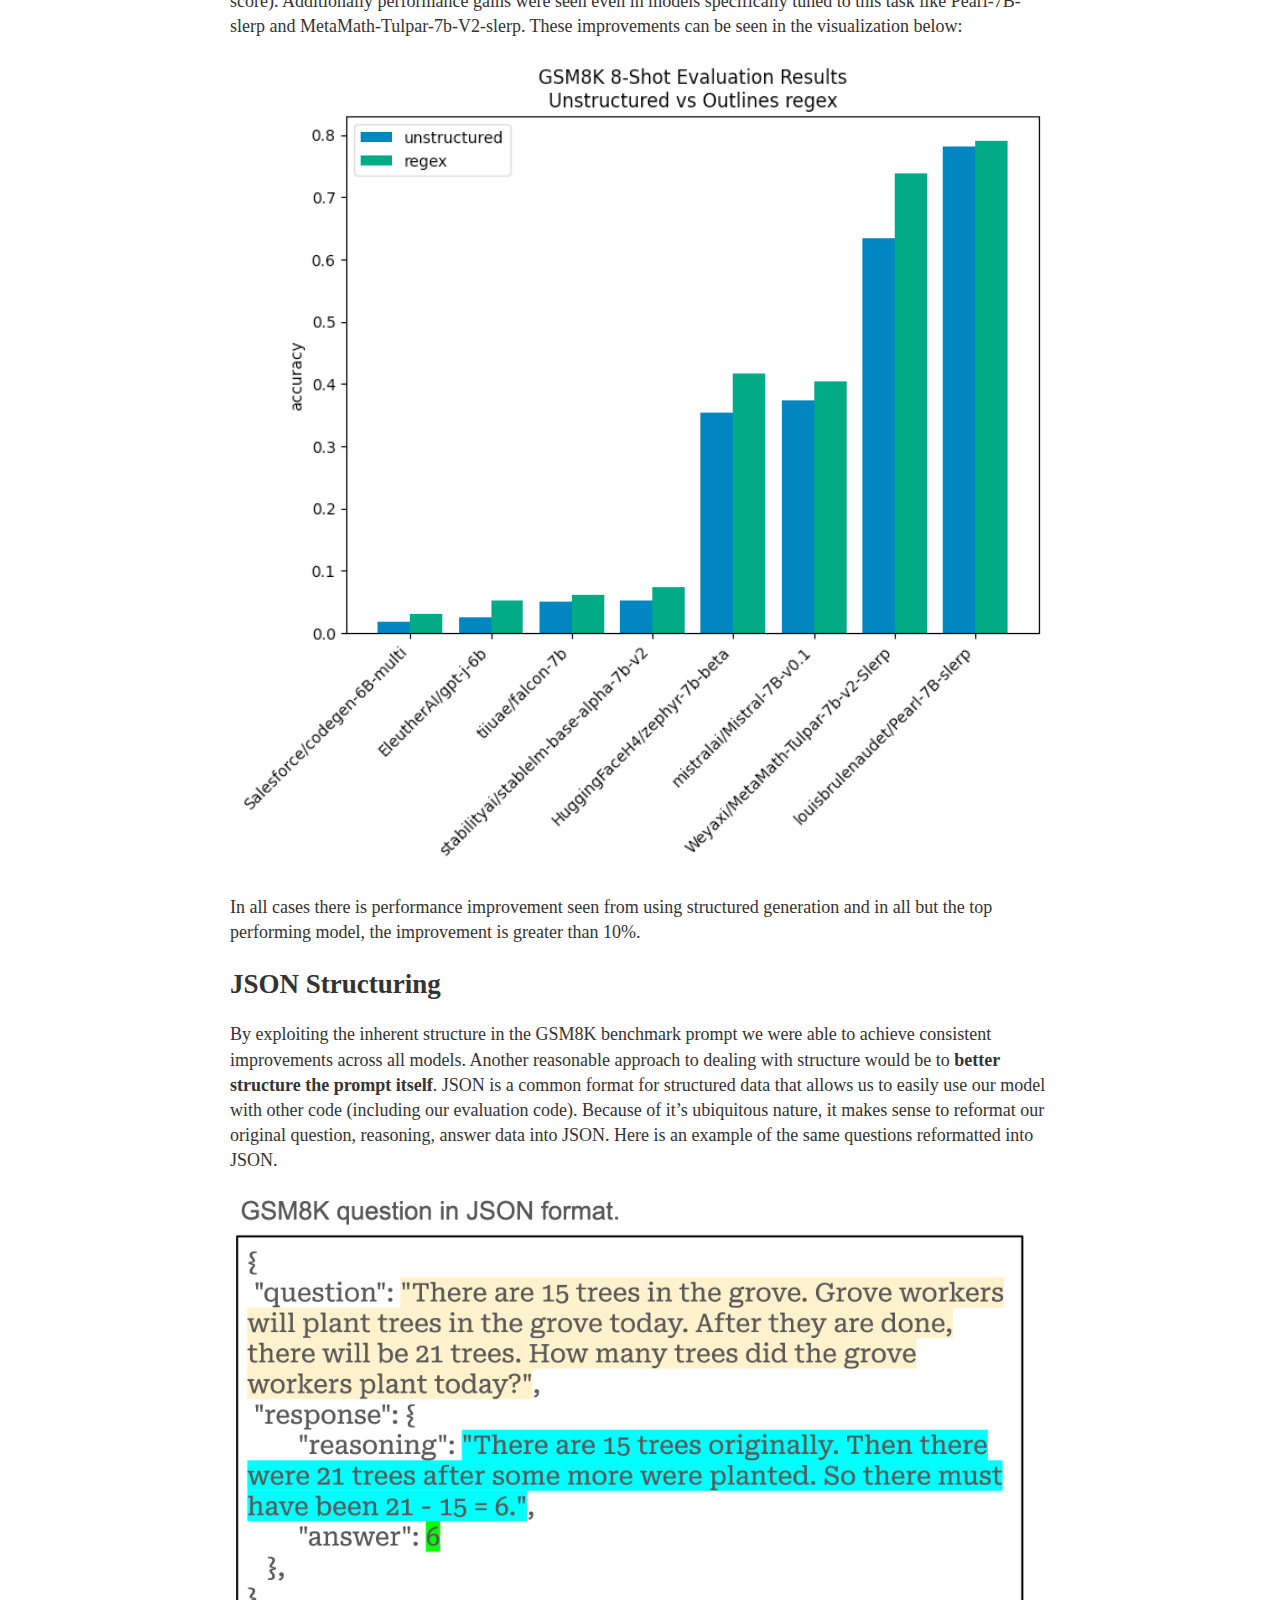
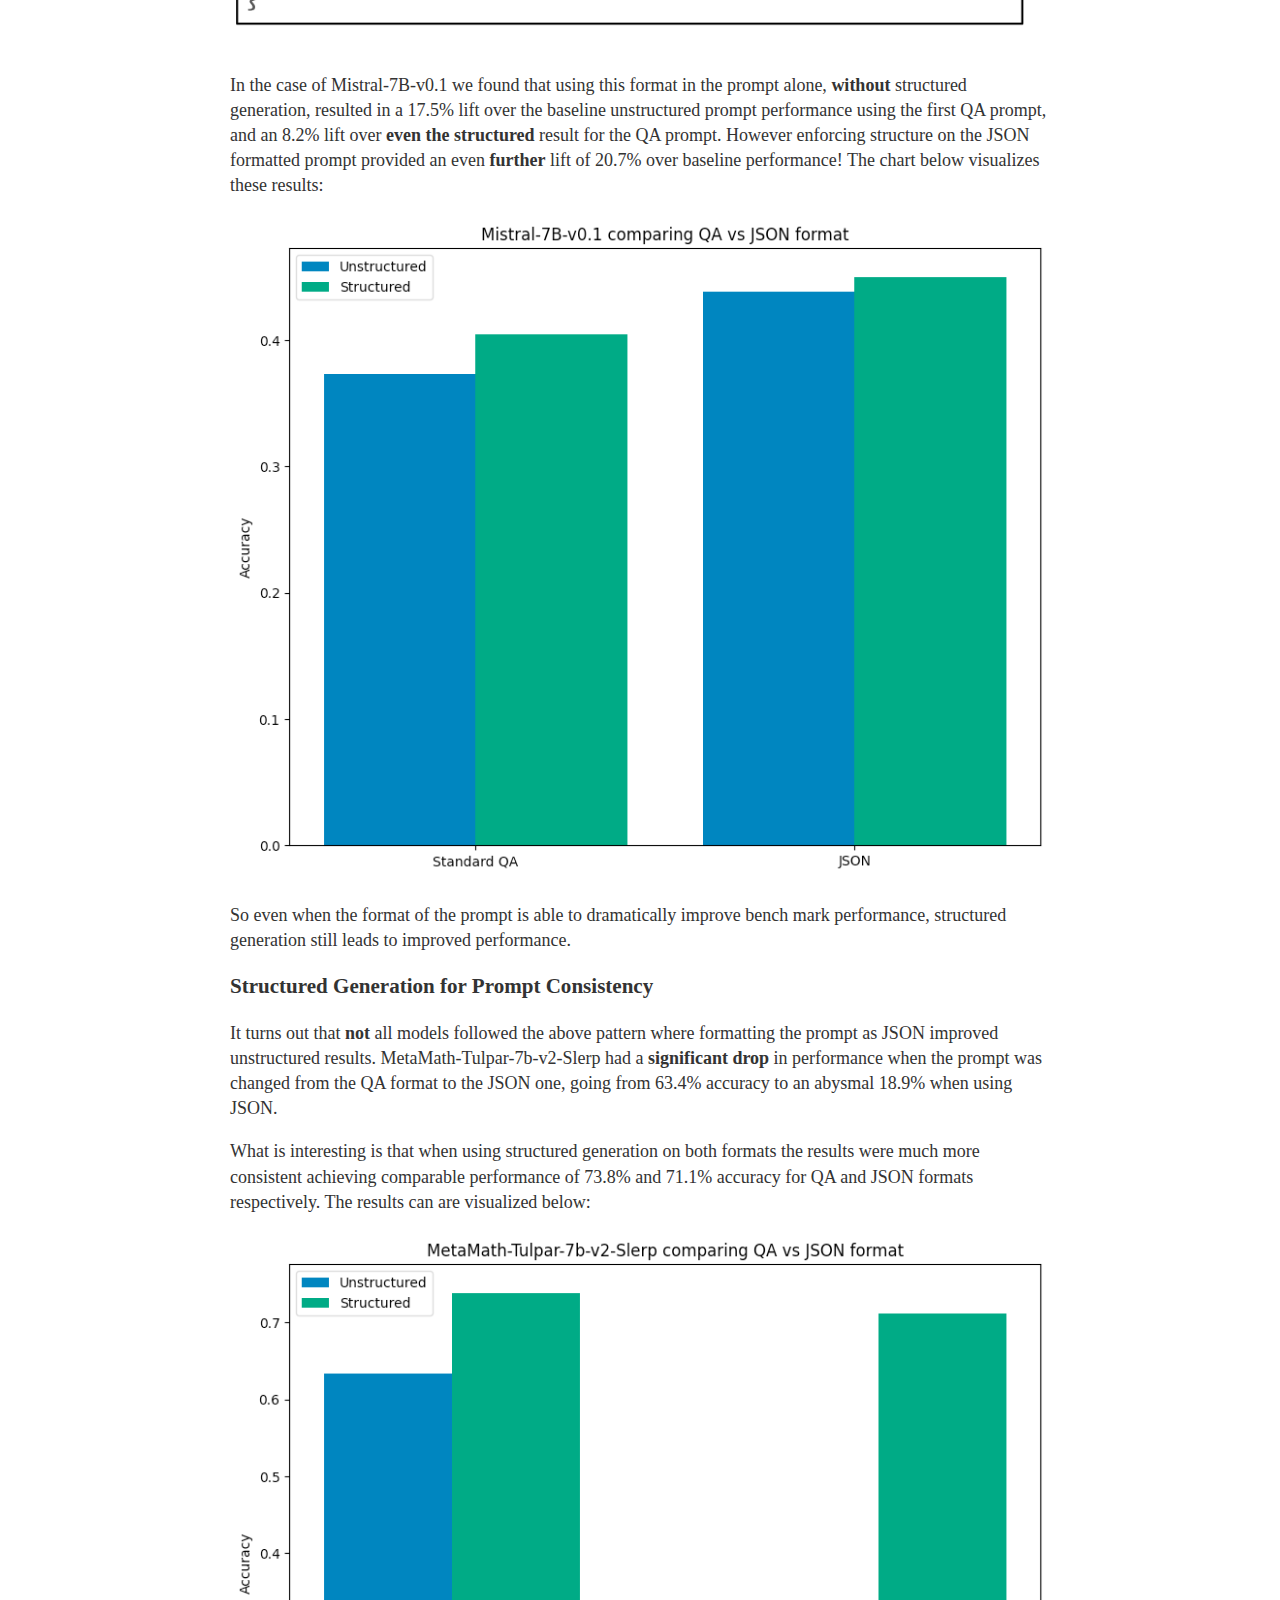
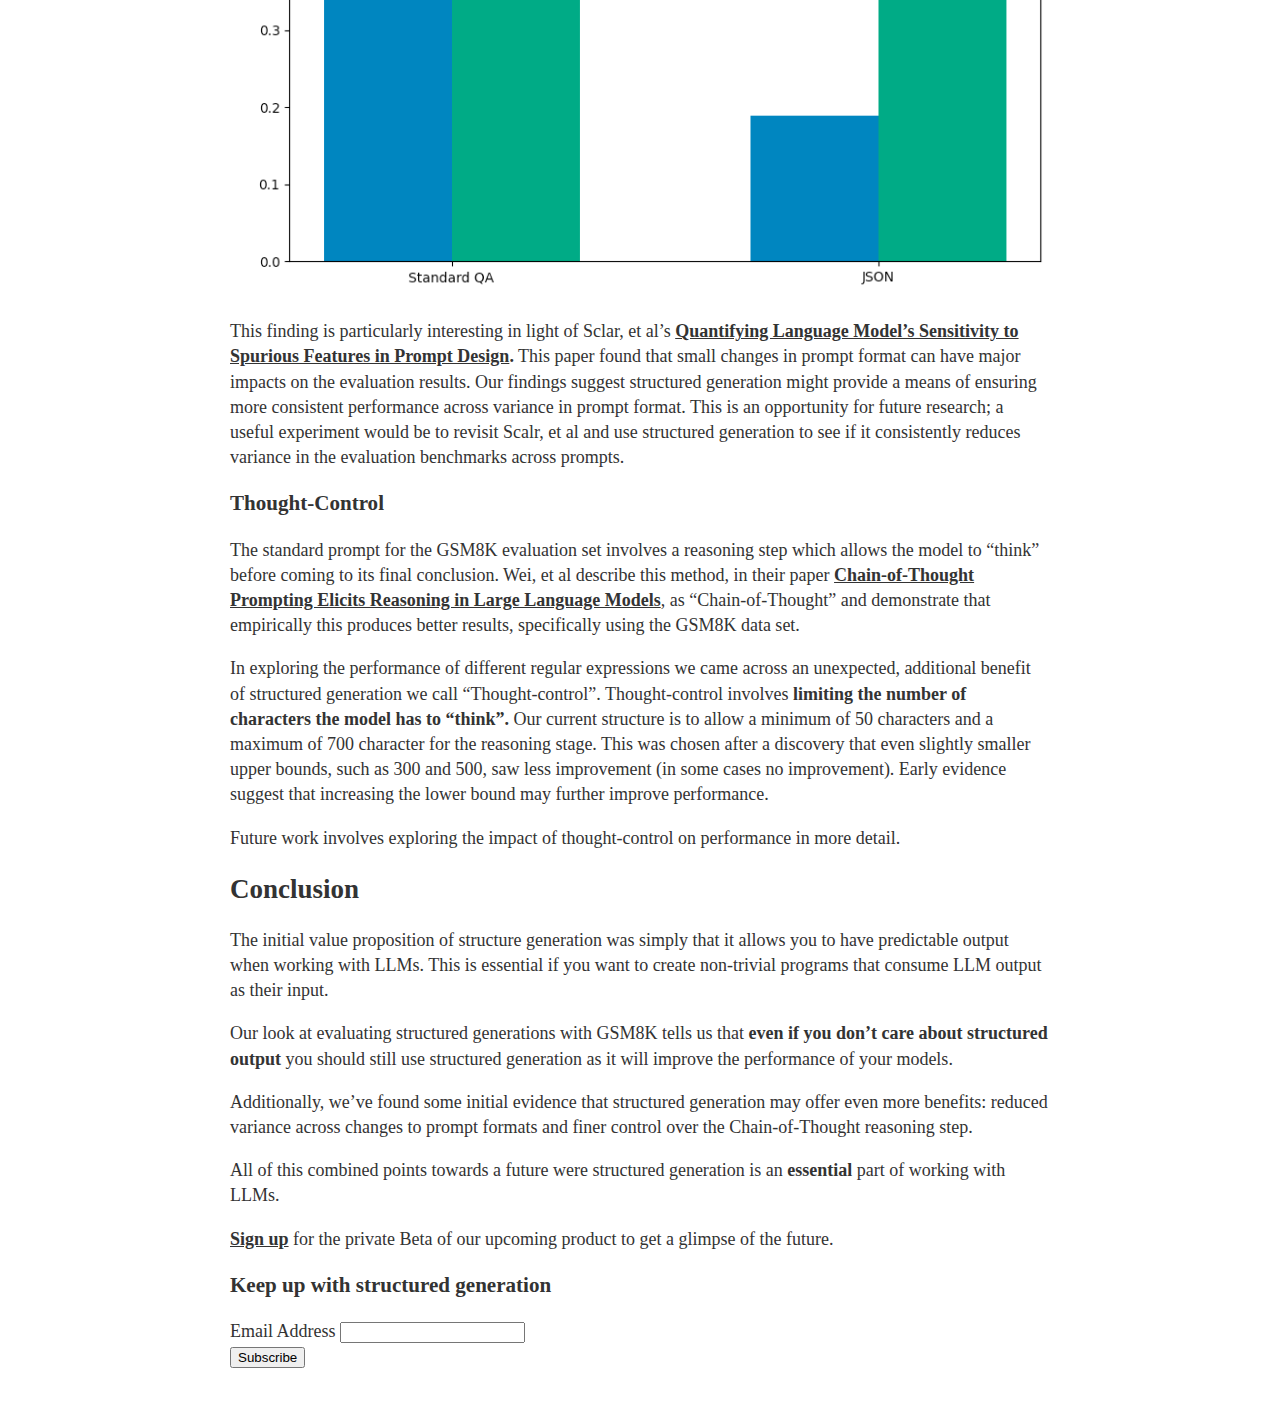
<file: performance-gsm8k.html>
<?xml version="1.0" encoding="utf-8"?>
<!DOCTYPE html PUBLIC "-//W3C//DTD XHTML 1.0 Strict//EN"
"http://www.w3.org/TR/xhtml1/DTD/xhtml1-strict.dtd">
<html xmlns="http://www.w3.org/1999/xhtml" lang="en" xml:lang="en">
<head>
<!-- 2024-03-15 Fri 09:22 -->
<meta http-equiv="Content-Type" content="text/html;charset=utf-8" />
<meta name="viewport" content="width=device-width, initial-scale=1" />
<title>Structured Generation Improves LLM performance: GSM8K Benchmark</title>
<meta name="generator" content="Org mode" />
<meta name="author" content="dottxt, Inc." />
<link rel="stylesheet" type="text/css" href="style.css" /><script data-goatcounter='https://dottxt-blog.goatcounter.com/count' async src='//gc.zgo.at/count.js'></script>
</head>
<body>
<a href="index.html">HOME</a> | <a href="http://dottxt.co">.TXT WEBSITE</a><div id="content">
<h1 class="title">Structured Generation Improves LLM performance: GSM8K Benchmark</h1>
<p>
In this post we run an series of experiments that find that <b>structured generation</b> in Large Language Models (LLMs) leads to a consistent and often substantial improvement in model performance on the GSM8K evaluation set.
</p>

<p>
Key findings include:
</p>

<ul class="org-ul">
<li>Across 8 different models, using structured generation can lead to a greater than 70% lift in performance and in all cases led to improvement in performance over unstructured generation.</li>
<li>Additionally we find evidence previously unexplored benefits of structured generation: “prompt consistency” and “thought-control”.</li>
<li>Even if structured output from an LLM is not essential to a project, structured generation is still worth using in your model for its performance benefits.</li>
</ul>

<div id="outline-container-org6e24c52" class="outline-2">
<h2 id="org6e24c52">Experimental Setup</h2>
<div class="outline-text-2" id="text-org6e24c52">
<p>
In order to test the impact of structured generation on the quality of LLM output we ran the GSM8K test set evaluations of 1319 grade school math word problems on 8 different models. We use a <a href="https://github.com/EleutherAI/lm-evaluation-harness/blob/cc771ecac8964f0afab76e95e264e69528430ff2/lm_eval/tasks/gsm8k/gsm8k-cot.yaml#L8">standardized 8-shot prompt</a> used by the <a href="https://github.com/EleutherAI/lm-evaluation-harness">EleutherAI LM Evaluation Harness</a>. We compared the result of parsing the unstructured output, closely replicating the behavior of the LM Evaluation Harness, with controlling the output using regex structured generation with <a href="https://github.com/outlines-dev/outlines">Outlines</a>.
</p>
</div>

<div id="outline-container-org75afc0b" class="outline-3">
<h3 id="org75afc0b">Structure of GSM8K Questions and Answers</h3>
<div class="outline-text-3" id="text-org75afc0b">
<p>
The GSM8K question/answers, despite not having an obvious format, do indeed contain a clear structure as we can see in the visualization below in one of the example questions from the 8-shot prompt:
</p>


<div class="figure">
<p><img src="images/gsm8k_regex.png" alt="gsm8k_regex.png" width="100%" />
</p>
</div>

<p>
One of the challenges when running evaluations is correctly parsing the output of the model. As you can see in the image, we can create a regex to match this inherent structure in the GSM8K data. A <a href="https://github.com/EleutherAI/lm-evaluation-harness/blob/e74ec966556253fbe3d8ecba9de675c77c075bce/lm_eval/tasks/gsm8k/gsm8k-cot.yaml#L41">regex much like this one</a> is used in the EleutherAI lm-evaluation-harness.
</p>

<p>
However <b>structured generation</b> can use this very regex not just to <b>parse</b> an output, but rather to guarantee the <b>output adhere to this structure</b>. This means that when using structured generation we never have to worry about whether or not we will be able to correctly parse the answer.
</p>
</div>
</div>
</div>

<div id="outline-container-orgf017347" class="outline-2">
<h2 id="orgf017347">Results</h2>
<div class="outline-text-2" id="text-orgf017347">
<p>
The results of our experiments show that <b>structured generation consistently improves model performance.</b> This effect is particularly strong in under-performing models where structured generation can, in cases such as EleutherAI/gpt-j-6b, more than <b>double</b> performance (although, admittedly, it's not that impressive given the base score). Additionally performance gains were seen even in models specifically tuned to this task like Pearl-7B-slerp and MetaMath-Tulpar-7b-V2-slerp. These improvements can be seen in the visualization below:
</p>


<div class="figure">
<p><img src="images/gsm8k_results.png" alt="gsm8k_results.png" width="100%" />
</p>
</div>

<p>
In all cases there is performance improvement seen from using structured generation and in all but the top performing model, the improvement is greater than 10%.
</p>
</div>
</div>

<div id="outline-container-orgda2b985" class="outline-2">
<h2 id="orgda2b985">JSON Structuring</h2>
<div class="outline-text-2" id="text-orgda2b985">
<p>
By exploiting the inherent structure in the GSM8K benchmark prompt we were able to achieve consistent improvements across all models. Another reasonable approach to dealing with structure would be to <b>better structure the prompt itself</b>. JSON is a common format for structured data that allows us to easily use our model with other code (including our evaluation code). Because of it’s ubiquitous nature, it makes sense to reformat our original question, reasoning, answer data into JSON. Here is an example of the same questions reformatted into JSON.
</p>


<div class="figure">
<p><img src="images/gsm8k_json.png" alt="gsm8k_json.png" width="100%" />
</p>
</div>

<p>
In the case of Mistral-7B-v0.1 we found that using this format in the prompt alone, <b>without</b> structured generation, resulted in a 17.5% lift over the baseline unstructured prompt performance using the first QA prompt, and an 8.2% lift over <b>even</b> <b>the structured</b> result for the QA prompt. However enforcing structure on the JSON formatted prompt provided an even <b>further</b> lift of 20.7% over baseline performance! The chart below visualizes these results:
</p>


<div class="figure">
<p><img src="images/gsm8k_json_result.png" alt="gsm8k_json_result.png" width="100%" />
</p>
</div>

<p>
So even when the format of the prompt is able to dramatically improve bench mark performance, structured generation still leads to improved performance.
</p>
</div>

<div id="outline-container-org7bf3d98" class="outline-3">
<h3 id="org7bf3d98">Structured Generation for Prompt Consistency</h3>
<div class="outline-text-3" id="text-org7bf3d98">
<p>
It turns out that <b>not</b> all models followed the above pattern where formatting the prompt as JSON improved unstructured results. MetaMath-Tulpar-7b-v2-Slerp had a <b>significant</b> <b>drop</b> in performance when the prompt was changed from the QA format to the JSON one, going from 63.4% accuracy to an abysmal 18.9% when using JSON.
</p>

<p>
What is interesting is that when using structured generation on both formats the results were much more consistent achieving comparable performance of 73.8% and 71.1% accuracy for QA and JSON formats respectively. The results can are visualized below:
</p>


<div class="figure">
<p><img src="images/gsm8k_consistency_result.png" alt="gsm8k_consistency_result.png" width="100%" />
</p>
</div>

<p>
This finding is particularly interesting in light of Sclar, et al’s <b><a href="https://arxiv.org/pdf/2310.11324.pdf">Quantifying Language Model’s Sensitivity to Spurious Features in Prompt Design</a>.</b> This paper found that small changes in prompt format can have major impacts on the evaluation results. Our findings suggest structured generation might provide a means of ensuring more consistent performance across variance in prompt format. This is an opportunity for future research; a useful experiment would be to revisit Scalr, et al and use structured generation to see if it consistently reduces variance in the evaluation benchmarks across prompts.
</p>
</div>
</div>

<div id="outline-container-org2ccfb41" class="outline-3">
<h3 id="org2ccfb41">Thought-Control</h3>
<div class="outline-text-3" id="text-org2ccfb41">
<p>
The standard prompt for the GSM8K evaluation set involves a reasoning step which allows the model to “think” before coming to its final conclusion. Wei, et al describe this method, in their paper <a href="https://arxiv.org/abs/2201.11903">Chain-of-Thought Prompting Elicits Reasoning in Large Language Models</a>, as “Chain-of-Thought” and demonstrate that empirically this produces better results, specifically using the GSM8K data set.
</p>

<p>
In exploring the performance of different regular expressions we came across an unexpected, additional benefit of structured generation we call “Thought-control”.  Thought-control involves <b>limiting the number of characters the model has to “think”.</b> Our current structure is to allow a minimum of 50 characters and a maximum of 700 character for the reasoning stage. This was chosen after a discovery that even slightly smaller upper bounds, such as 300 and 500, saw less improvement (in some cases no improvement). Early evidence suggest that increasing the lower bound may further improve performance.
</p>

<p>
Future work involves exploring the impact of thought-control on performance in more detail.
</p>
</div>
</div>
</div>

<div id="outline-container-org30f3b20" class="outline-2">
<h2 id="org30f3b20">Conclusion</h2>
<div class="outline-text-2" id="text-org30f3b20">
<p>
The initial value proposition of structure generation was simply that it allows you to have predictable output when working with LLMs. This is essential if you want to create non-trivial programs that consume LLM output as their input.
</p>

<p>
Our look at evaluating structured generations with GSM8K tells us that <b>even if you don’t care about structured output</b> you should still use structured generation as it will improve the performance of your models.
</p>

<p>
Additionally, we’ve found some initial evidence that structured generation may offer even more benefits: reduced variance across changes to prompt formats and finer control over the Chain-of-Thought reasoning step.
</p>

<p>
All of this combined points towards a future were structured generation is an <b>essential</b> part of working with LLMs.
</p>

<p>
<a href="https://h1xbpbfsf0w.typeform.com/to/ZgBCvJHF">Sign up</a> for the private Beta of our upcoming product to get a glimpse of the future.
</p>
</div>
</div>
</div>
<div id="postamble" class="status">
<div id='mc_embed_shell'>
                <div id='mc_embed_signup'>
                <form action='https://dottxt.us12.list-manage.com/subscribe/post?u=aec344375257ff07dcf9a6ef6&amp;id=922982b042&amp;f_id=00db4ee0f0' method='post' id='mc-embedded-subscribe-form' name='mc-embedded-subscribe-form' class='validate' target='_self' novalidate=''>
                        <div id='mc_embed_signup_scroll'><h3>Keep up with structured generation</h3>
                        <div class='mc-field-group'><label for='mce-EMAIL'>Email Address </label><input type='email' name='EMAIL' class='required email' id='mce-EMAIL' required='' value=''><span id='mce-EMAIL-HELPERTEXT' class='helper_text'></span></div>
                        <div id='mce-responses' class='clear'>
                        <div class='response' id='mce-error-response' style='display: none;'></div>
                        <div class='response' id='mce-success-response' style='display: none;'></div>
                        </div><div aria-hidden='true' style='position: absolute; left: -5000px;'><input type='text' name='b_aec344375257ff07dcf9a6ef6_922982b042' tabindex='-1' value=''></div><div class='clear'><input type='submit' name='subscribe' id='mc-embedded-subscribe' class='button' value='Subscribe'></div>
                </div>
                </form>
                </div>
                </div>
</div>
</body>
</html>
</file>
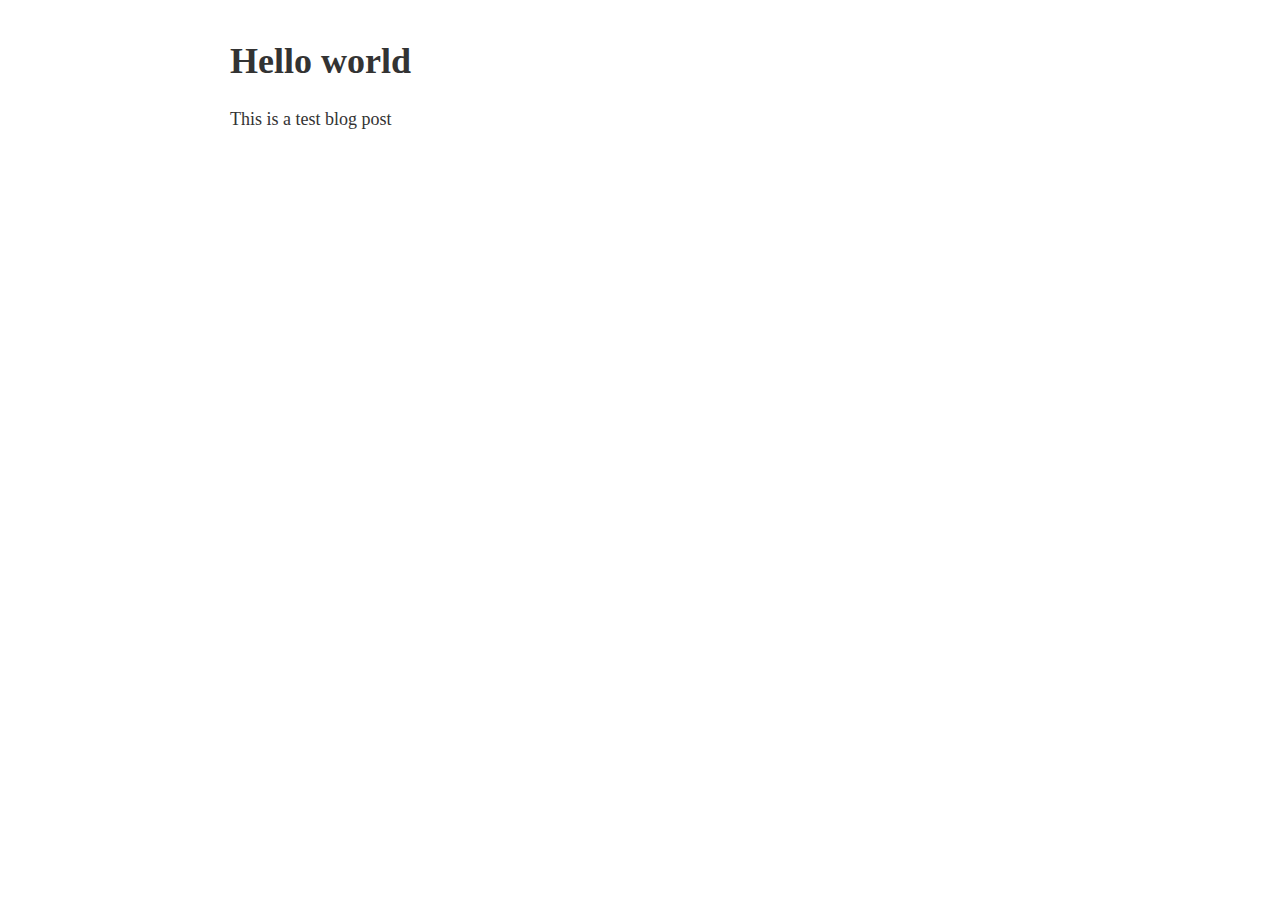
<file: blog/hello_world.html>
<?xml version="1.0" encoding="utf-8"?>
<!DOCTYPE html PUBLIC "-//W3C//DTD XHTML 1.0 Strict//EN"
"http://www.w3.org/TR/xhtml1/DTD/xhtml1-strict.dtd">
<html xmlns="http://www.w3.org/1999/xhtml" lang="en" xml:lang="en">
<head>
<!-- 2023-12-14 Thu 11:49 -->
<meta http-equiv="Content-Type" content="text/html;charset=utf-8" />
<meta name="viewport" content="width=device-width, initial-scale=1" />
<title>Hello world</title>
<meta name="generator" content="Org mode" />
<meta name="author" content="dottxt, Inc." />
<link rel="stylesheet" type="text/css" href="../style.css" /><script data-goatcounter='https://dottxt-blog.goatcounter.com/count' async src='//gc.zgo.at/count.js'></script>
</head>
<body>
<div id="content">
<h1 class="title">Hello world</h1>
<p>
This is a test blog post
</p>
</div>
</body>
</html>
</file>
<file: style.css>
media (prefers-color-scheme: dark){
  body {
    background:#000
  }
}

body{
    font-family: serif;
    font-size:18px;
    line-height: 1.4;
    margin: 40px auto;
    max-width: 820px;
    padding:0 20px;
    color: #333;
}

.abstract { font-weight: bold; }

h1,h2,h3{
  line-height: 1.2;
}

a {
    color: #333;
    text-decoration: underline;
    font-weight: bold;
}
a[target="_blank"] { font-weight: normal; }

/* Styling code blocks and their outputs */
pre {
  display: block;
  background: #2E3440;
  white-space: pre;
  -webkit-overflow-scrolling: touch;
  overflow-x: auto;
  max-width: 100%;
  min-width: 100px;
  padding: 16px;
  border-radius: 6px;
  font-size: 14px;
  color: #dcdccc; /* Zenburn specific */
}

pre.example {
  background: #ECEFF4;
  font-size: 13px;
  color: #5E81AC;
}
</file>
